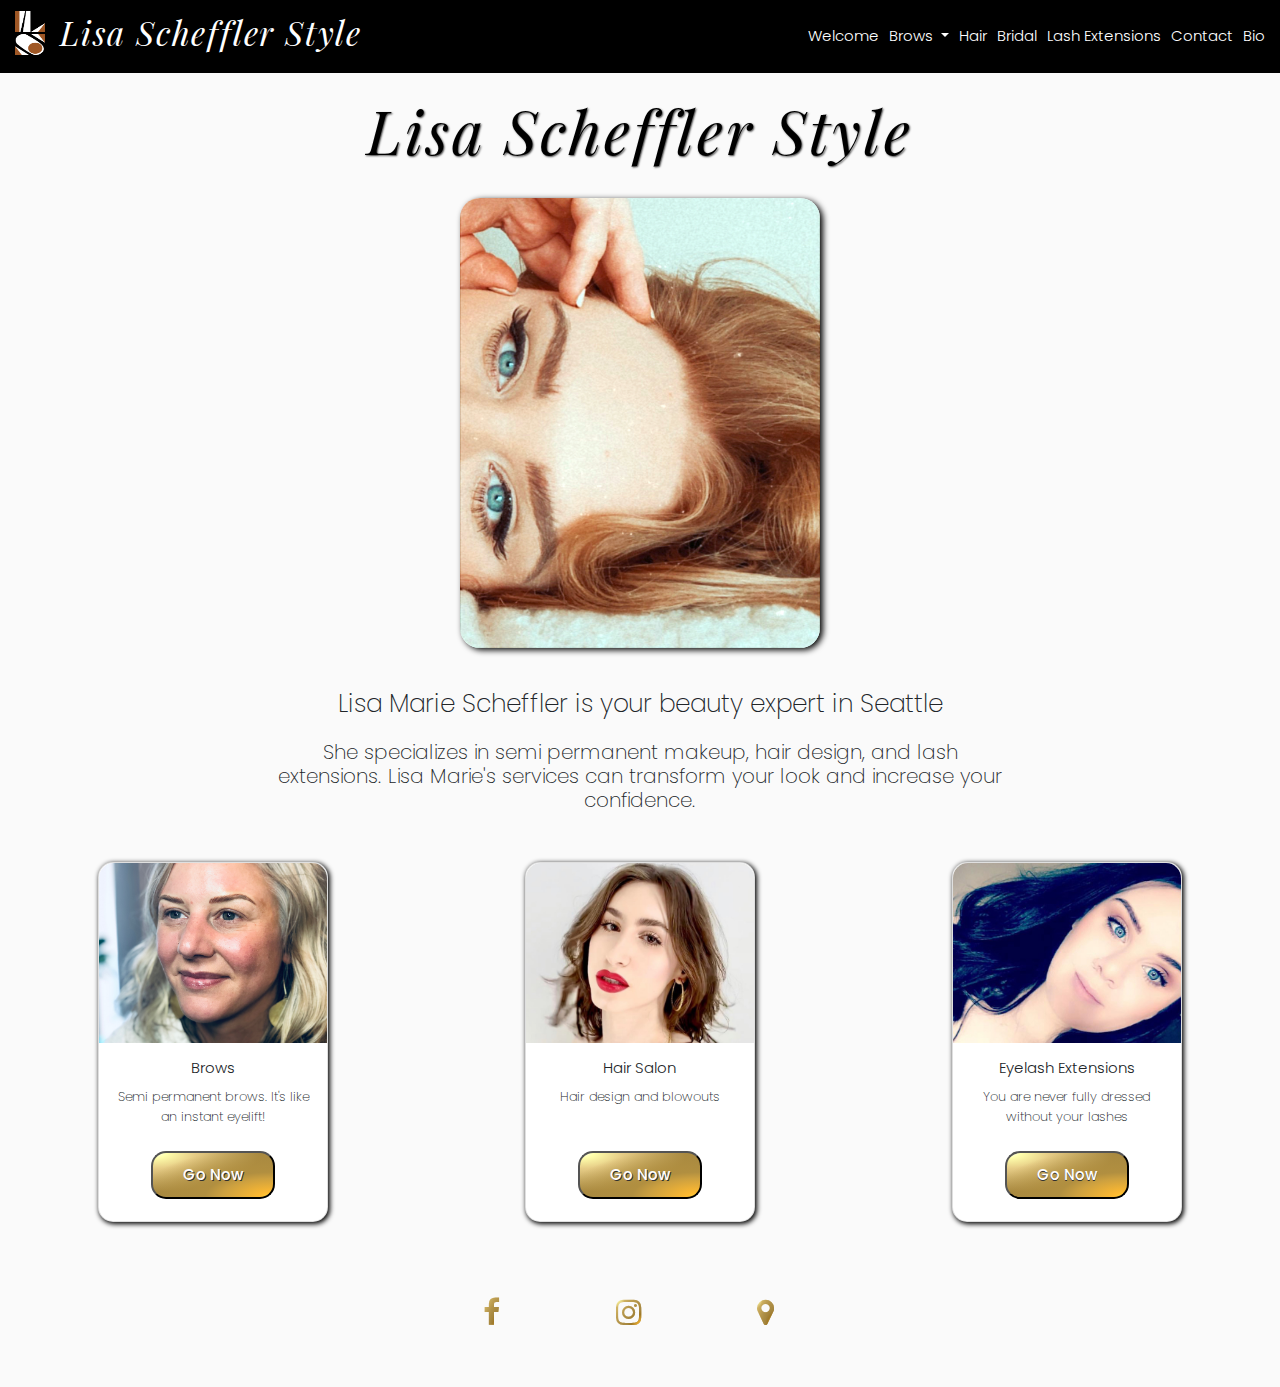
<file: index.html>
<!DOCTYPE html>
<!--[if lt IE 7]>      <html class="no-js lt-ie9 lt-ie8 lt-ie7"> <![endif]-->
<!--[if IE 7]>         <html class="no-js lt-ie9 lt-ie8"> <![endif]-->
<!--[if IE 8]>         <html class="no-js lt-ie9"> <![endif]-->
<!--[if gt IE 8]>      <html class="no-js"> <!--<![endif]-->
<html>
    <head>
        <meta charset="utf-8">
        <meta http-equiv="X-UA-Compatible" content="IE=edge">
        <title>Lisa Scheffler Microblade Hair & Lashes</title>
        <meta name="description" content="">
        <meta name="viewport" content="width=device-width, initial-scale=1">
        <link rel="stylesheet" href="https://stackpath.bootstrapcdn.com/bootstrap/4.3.1/css/bootstrap.min.css" integrity="sha384-ggOyR0iXCbMQv3Xipma34MD+dH/1fQ784/j6cY/iJTQUOhcWr7x9JvoRxT2MZw1T" crossorigin="anonymous">
        <link rel="stylesheet" href="https://cdnjs.cloudflare.com/ajax/libs/font-awesome/4.7.0/css/font-awesome.min.css">
        <link rel="stylesheet" href="./style/style.css">
        <link rel="apple-touch-icon" sizes="57x57" href="./images/fav-icon/apple-icon-57x57.png">
        <link rel="apple-touch-icon" sizes="60x60" href="./images/fav-icon/apple-icon-60x60.png">
        <link rel="apple-touch-icon" sizes="72x72" href="./images/fav-icon/apple-icon-72x72.png">
        <link rel="apple-touch-icon" sizes="76x76" href="./images/fav-icon/apple-icon-76x76.png">
        <link rel="apple-touch-icon" sizes="114x114" href="./images/fav-icon/apple-icon-114x114.png">
        <link rel="apple-touch-icon" sizes="120x120" href="./images/fav-icon/apple-icon-120x120.png">
        <link rel="apple-touch-icon" sizes="144x144" href="./images/fav-icon/apple-icon-144x144.png">
        <link rel="apple-touch-icon" sizes="152x152" href="./images/fav-icon/apple-icon-152x152.png">
        <link rel="apple-touch-icon" sizes="180x180" href="./images/fav-icon/apple-icon-180x180.png">
        <link rel="icon" type="image/png" sizes="192x192"  href="./images/fav-icon/android-icon-192x192.png">
        <link rel="icon" type="image/png" sizes="32x32" href="./images/fav-icon/favicon-32x32.png">
        <link rel="icon" type="image/png" sizes="96x96" href="./images/fav-icon/favicon-96x96.png">
        <link rel="icon" type="image/png" sizes="16x16" href="./images/fav-icon/favicon-16x16.png">
        <link rel="manifest" href="./images/fav-icon/manifest.json">
        <meta name="msapplication-TileColor" content="#ffffff">
        <meta name="msapplication-TileImage" content="./images/fav-icon/ms-icon-144x144.png">
        <meta name="theme-color" content="#ffffff">
    </head>
    <body>

        <nav class="navbar navbar-expand-lg navbar-dark mb-5">
          <a class="navbar-brand ml-4" id="brandtext" href="./index.html"><img src="./images/LS-logo.png" class="navLogo"><b class="ml-3">Lisa Scheffler Style</b></a>
          <button class="navbar-toggler mt-1 mb-2" type="button" data-toggle="collapse" data-target="#navbarNav" aria-controls="navbarNav" aria-expanded="false" aria-label="Toggle navigation">
            <span class="navbar-toggler-icon"></span>
          </button>
          <div class="collapse navbar-collapse justify-content-end" id="navbarNav">
            <ul class="navbar-nav" id="fade">
              <li class="nav-item">
                <a class="nav-link" href="./index.html">Welcome </a>
              </li>
              <li class="nav-item dropdown">
                <a class="nav-link dropdown-toggle" href="./microblade.html" id="navbarDropdown" role="button" data-toggle="dropdown" aria-haspopup="true" aria-expanded="false">
                  Brows
                </a>
                <div class="dropdown-menu navbar-dark" aria-labelledby="navbarDropdown">
                  <a class="dropdown-item" id="firstDropdown" href="./microblade.html">Services<span class="sr-only">(current)</span></a>
                  <a class="dropdown-item" href="./aftercare.html">Aftercare</a>
                  <a class="dropdown-item" href="./moreInfo.html">More Info</a>
                </div>
              </li>
              <li class="nav-item">
                <a class="nav-link" href=""></a>
              </li>
              <li class="nav-item">
                <a class="nav-link" href="./hair.html">Hair</a>
              </li>
              <li class="nav-item">
                <a class="nav-link" href="./bridal.html">Bridal</a>
              </li>
              <li class="nav-item">
                  <a class="nav-link" href="./lashes.html">Lash Extensions</a>
              </li>
              <li class="nav-item">
                  <a class="nav-link" href="./contact.html">Contact</a>
              </li>
              <li class="nav-item">
                  <a class="nav-link" href="./bio.html">Bio</a>
              </li>
            </ul>
          </div>
      </nav>
        <div class="row">
          <div class="col-9 mx-auto">
            <div class="brandTitle">
              Lisa Scheffler Style
            </div>
          </div>
        </div>
        <div class="row">
          <div class="col d-flex justify-content-center mx-auto">
            <a href="./hair.html"><img src="./images/main_pic_welcome_page.jpg" class="img-fluid d-block" alt="hair brows lashes style stylist" id="mainPage"></a>
          </div>
        </div>
        <div class="row mt-5">
          <div class="col-9 mx-auto text-center micro">
            <h1>Lisa Marie Scheffler is your beauty expert in Seattle</h1>
          </div>
        </div>
        <div class="row mt-3">
            <div class="col-7 mx-auto text-center">
              <h2>She specializes in semi permanent makeup, hair design, and lash extensions.
              Lisa Marie's services can transform your look and increase your confidence.</h3>
            </div>
        </div>
        <div class="row mt-5">

          <div class="col-12 ml-5 mx-auto d-flex flex-lg-row flex-wrap justify-content-around">
            <div class="card microCard">
                <img class="card-img-top img-responsive" src="./images/brows/welcome_page_brows_placecard.jpeg" alt="microblade microblading brows shading">
                <div class="card-body">
                  <h4 class="card-title text-center"><b>Brows</b></h4>
                    <h4 class="text-center"></h4>
                  <p class="card-text text-center">Semi permanent brows. It's like an instant eyelift!</p>
                </div>
                <div class="card-body text-center">
                    <a href="./microblade.html"><button class="lilButton navbtn" type="button">Go Now</button></a>
                </div>
            </div>
        
            <div class="card microCard">
                <img class="card-img-top img-responsive" src="./images/hair/hair_salon_button.jpeg" alt="Haircut hair style design blowout">
                <div class="card-body">
                  <h4 class="card-title text-center"><b>Hair Salon</b></h4>
                  <h4 class="text-center"></h4>
                  <p class="card-text text-center">Hair design and blowouts<br/><br/></p>
                </div>
                <div class="card-body text-center">
                    <a href="./hair.html"><button class="lilButton target inner bg navbtn" type="button">Go Now</button></a>
                </div>
            </div>
         
            <div class="card microCard">
                <img class="card-img-top img-responsive" src="./images/lashes/lashes_flash_3.JPG" alt="Eyelash extensions lashes for days">
                <div class="card-body">
                  <h4 class="card-title text-center"><b>Eyelash Extensions</b></h4>
                    <h4 class="text-center"></h4>
                  <p class="card-text text-center">You are never fully dressed without your lashes</p>
                </div>
                <div class="card-body text-center">
                    <a href="./lashes.html"><button class="lilButton navbtn" type="button">Go Now</button></a>
                </div>
            </div>
          </div>
        </div>


               <!--***** Social Media Footer *****-->

    <footer class="footer">
        <div class="row d-flex flex-row mt-5 mb-5">
            <div class="col-2 mx-auto">
             <!--   <img src="./images/LS-logo.png" class="navLogo ml-3  mt-5"> -->
            </div>
            <div class="col-1">
            </div>
            <div class="col-4 mx-auto">
                <div class="d-flex flex-row justify-content-around social">
                    <a href="https://www.facebook.com/lisaschefflerstyle/" target="_blank"><i class="fa fa-facebook fa-3x"></i></a>
                
                    <a href="https://www.instagram.com/lisaschefflerstyle/" target="_blank"><i class="fa fa-instagram fa-3x"></i></a>
                
                    <a href="https://www.google.com/maps/dir//lisa%20scheffler%20style" target="_blank"><i class="fa fa-map-marker fa-3x"></i></a>
                    
                </div>
            </div>
            <div class="col-1 mx-auto">
            </div>
            <div class="col-2 mx-auto">
            </div>
        </div>    
    </footer>

            <!-- jQuery first, then Popper.js, then Bootstrap JS -->
            <script src="https://code.jquery.com/jquery-3.3.1.slim.min.js" integrity="sha384-q8i/X+965DzO0rT7abK41JStQIAqVgRVzpbzo5smXKp4YfRvH+8abtTE1Pi6jizo" crossorigin="anonymous"></script>
            <script src="https://cdnjs.cloudflare.com/ajax/libs/popper.js/1.14.7/umd/popper.min.js" integrity="sha384-UO2eT0CpHqdSJQ6hJty5KVphtPhzWj9WO1clHTMGa3JDZwrnQq4sF86dIHNDz0W1" crossorigin="anonymous"></script>
            <script src="https://stackpath.bootstrapcdn.com/bootstrap/4.3.1/js/bootstrap.min.js" integrity="sha384-JjSmVgyd0p3pXB1rRibZUAYoIIy6OrQ6VrjIEaFf/nJGzIxFDsf4x0xIM+B07jRM" crossorigin="anonymous"></script>
            <script src="" async defer></script>
 
    </body>
</html>

<!--https://scontent-sea1-1.cdninstagram.com/v/t51.2885-15/e35/s1080x1080/115909212_601024967448305_4280785293564160318_n.jpg?_nc_ht=scontent-sea1-1.cdninstagram.com&_nc_cat=105&_nc_ohc=Ny3zYYtPtZMAX8kRLiF&tp=1&oh=bdad564523331316e5b867c27f8da149&oe=6035AED6-->
</file>
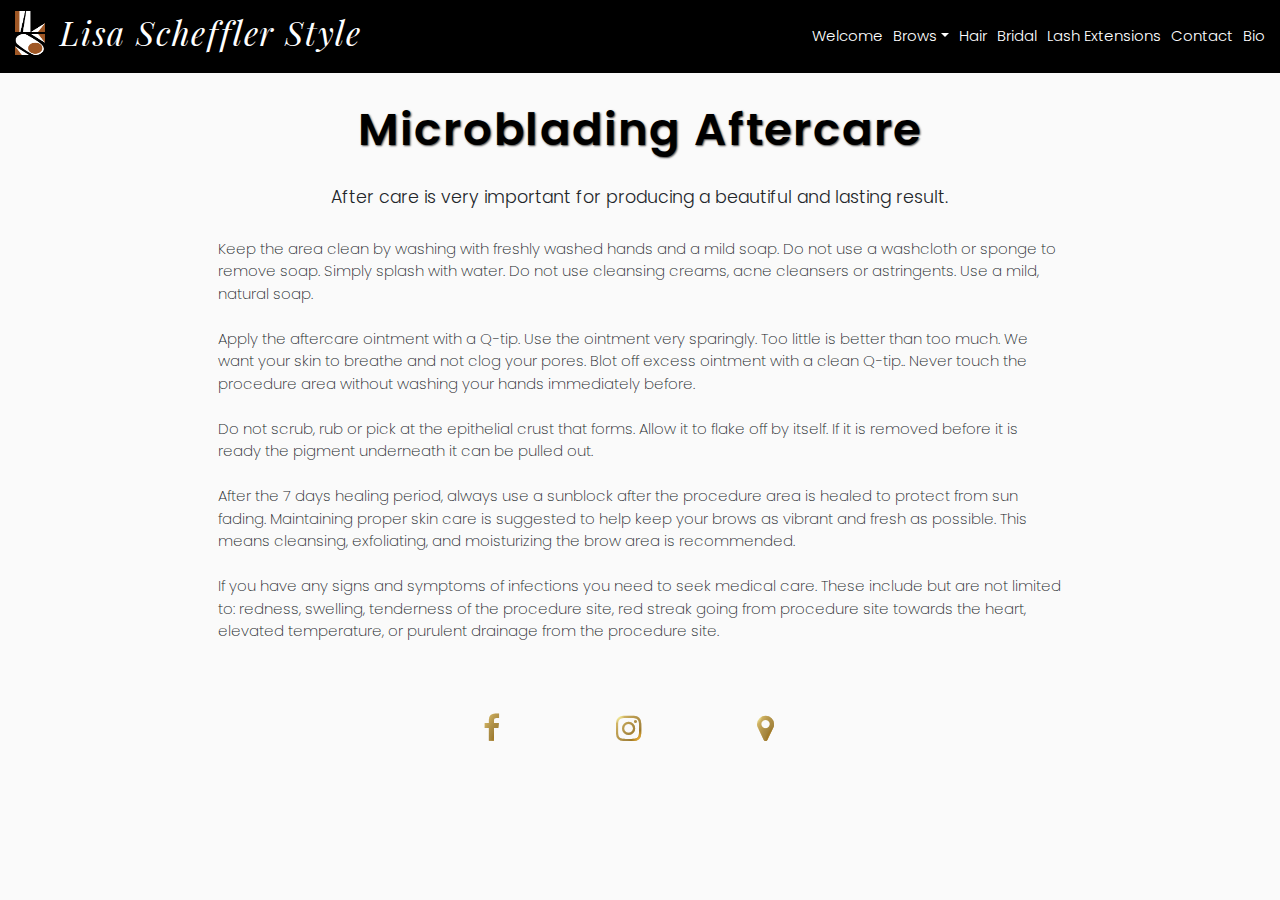
<file: aftercare.html>
<!DOCTYPE html>
<!--[if lt IE 7]>      <html class="no-js lt-ie9 lt-ie8 lt-ie7"> <![endif]-->
<!--[if IE 7]>         <html class="no-js lt-ie9 lt-ie8"> <![endif]-->
<!--[if IE 8]>         <html class="no-js lt-ie9"> <![endif]-->
<!--[if gt IE 8]>      <html class="no-js"> <!--<![endif]-->
<html>
    <head>
        <meta charset="utf-8">
        <meta http-equiv="X-UA-Compatible" content="IE=edge">
        <title>Microblading Aftercare</title>
        <meta name="description" content="">
        <meta name="viewport" content="width=device-width, initial-scale=1">
        <link rel="stylesheet" href="https://cdnjs.cloudflare.com/ajax/libs/font-awesome/4.7.0/css/font-awesome.min.css">
        <link rel="stylesheet" href="https://stackpath.bootstrapcdn.com/bootstrap/4.3.1/css/bootstrap.min.css" integrity="sha384-ggOyR0iXCbMQv3Xipma34MD+dH/1fQ784/j6cY/iJTQUOhcWr7x9JvoRxT2MZw1T" crossorigin="anonymous">
        <link rel="stylesheet" href="./style/style.css">
        <link rel="apple-touch-icon" sizes="57x57" href="./images/fav-icon/apple-icon-57x57.png">
        <link rel="apple-touch-icon" sizes="60x60" href="./images/fav-icon/apple-icon-60x60.png">
        <link rel="apple-touch-icon" sizes="72x72" href="./images/fav-icon/apple-icon-72x72.png">
        <link rel="apple-touch-icon" sizes="76x76" href="./images/fav-icon/apple-icon-76x76.png">
        <link rel="apple-touch-icon" sizes="114x114" href="./images/fav-icon/apple-icon-114x114.png">
        <link rel="apple-touch-icon" sizes="120x120" href="./images/fav-icon/apple-icon-120x120.png">
        <link rel="apple-touch-icon" sizes="144x144" href="./images/fav-icon/apple-icon-144x144.png">
        <link rel="apple-touch-icon" sizes="152x152" href="./images/fav-icon/apple-icon-152x152.png">
        <link rel="apple-touch-icon" sizes="180x180" href="./images/fav-icon/apple-icon-180x180.png">
        <link rel="icon" type="image/png" sizes="192x192"  href="./images/fav-icon/android-icon-192x192.png">
        <link rel="icon" type="image/png" sizes="32x32" href="./images/fav-icon/favicon-32x32.png">
        <link rel="icon" type="image/png" sizes="96x96" href="./images/fav-icon/favicon-96x96.png">
        <link rel="icon" type="image/png" sizes="16x16" href="./images/fav-icon/favicon-16x16.png">
        <link rel="manifest" href="./images/fav-icon/manifest.json">
        <meta name="msapplication-TileColor" content="#ffffff">
        <meta name="msapplication-TileImage" content="./images/fav-icon/ms-icon-144x144.png">
        <meta name="theme-color" content="#ffffff">
    </head>
    <body>
        <!--[if lt IE 7]>
            <p class="browsehappy">You are using an <strong>outdated</strong> browser. Please <a href="#">upgrade your browser</a> to improve your experience.</p>
        <![endif]-->
        <nav class="navbar navbar-expand-lg navbar-dark " >
          <a class="navbar-brand ml-4" id="brandtext" href="./index.html"><img src="./images/LS-logo.png" class="navLogo"><b class="ml-3">Lisa Scheffler Style</b></a>
          <button class="navbar-toggler mt-1 mb-2" type="button" data-toggle="collapse" data-target="#navbarNav" aria-controls="navbarNav" aria-expanded="false" aria-label="Toggle navigation">
            <span class="navbar-toggler-icon"></span>
          </button>
          <div class="collapse navbar-collapse justify-content-end" id="navbarNav">
            <ul class="navbar-nav" id="fade">
              <li class="nav-item">
                <a class="nav-link" href="./index.html">Welcome</a>
              </li>
              <li class="nav-item dropdown">
                <a class="nav-link dropdown-toggle" href="./microblade.html" id="navbarDropdown" role="button" data-toggle="dropdown" aria-haspopup="true" aria-expanded="false">Brows</a>
                <div class="dropdown-menu navbar-dark " aria-labelledby="navbarDropdown">
                  <a class="dropdown-item" id="firstDropdown" href="./microblade.html">Services</a>
                  <a class="dropdown-item" href="./aftercare.html">Aftercare <span class="sr-only">(current)</span></a>
                  <a class="dropdown-item" href="./moreInfo.html">More Info</a>
                </div>
              </li>
              <li class="nav-item">
                <a class="nav-link" href=""></a>
              </li>
              <li class="nav-item">
                <a class="nav-link" href="./hair.html">Hair</a>
              </li>
              <li class="nav-item">
                <a class="nav-link" href="./bridal.html">Bridal</a>
              </li>
              <li class="nav-item">
                  <a class="nav-link" href="./lashes.html">Lash Extensions</a>
              </li>
              <li class="nav-item">
                  <a class="nav-link" href="./contact.html">Contact</a>
              </li>
              <li class="nav-item">
                  <a class="nav-link" href="./bio.html">Bio</a>
              </li>
            </ul>
          </div>
      </nav>

      <div class="row">
        <div class="col-8 mx-auto">
          <div class="pageTitle">
            <h1>Microblading Aftercare</h1>
          </div>
        </div>
      </div>
        <div class="row">
            <div class="col-8 mx-auto">
                <h3 class="text-center mt-3 mb-5"> <b>After care is very important for producing a beautiful and lasting result.</b></h3>

                <p>Keep the area clean by washing with freshly washed hands and a mild soap. Do not use a washcloth or sponge to remove soap. Simply splash with water. Do not use cleansing creams, acne cleansers or astringents. Use a mild, natural soap.<br><br>

                Apply the aftercare ointment with a Q-tip. Use the ointment very sparingly. Too little is better than too much. We want your skin to breathe and not clog your pores. Blot off excess ointment with a clean Q-tip.. Never touch the procedure area without washing your hands immediately before.<br><br>

                Do not scrub, rub or pick at the epithelial crust that forms. Allow it to flake off by itself. If it is removed before it is ready the pigment underneath it can be pulled out.<br><br>

                After the 7 days healing period, always use a sunblock after the procedure area is healed to protect from sun fading. Maintaining proper skin care is suggested to help keep your brows as vibrant and fresh as possible. This means cleansing, exfoliating, and moisturizing the brow area is recommended.<br><br>

                If you have any signs and symptoms of infections you need to seek medical care. These include but are not limited to: redness, swelling, tenderness of the procedure site, red streak going from procedure site towards the heart, elevated temperature, or purulent drainage from the procedure site.</p>
            </div>
        </div>

               <!--***** Social Media Footer *****-->


<footer class="footer">
            <div class="row d-flex flex-row mt-5 mb-5">
                <div class="col-2 mx-auto">
                     <!--   <img src="./images/LS-logo.png" class="navLogo ml-3  mt-5"> -->
                </div>
                <div class="col-1">
                </div>
                <div class="col-4 mx-auto">
                    <div class="d-flex flex-row justify-content-around social">
                        <a href="https://www.facebook.com/lisaschefflerstyle/" target="_blank"><i class="fa fa-facebook fa-3x"></i></a>
                    
                        <a href="https://www.instagram.com/lisaschefflerstyle/" target="_blank"><i class="fa fa-instagram fa-3x"></i></a>
                    
                        <a href="https://www.google.com/maps/dir//lisa%20scheffler%20style" target="_blank"><i class="fa fa-map-marker fa-3x"></i></a>
                        
                    </div>
                </div>
                <div class="col-1 mx-auto">
                </div>
                <div class="col-2 mx-auto">
                </div>
            </div>    
        </footer>
        


            <!-- jQuery first, then Popper.js, then Bootstrap JS -->
            <script src="https://code.jquery.com/jquery-3.3.1.slim.min.js" integrity="sha384-q8i/X+965DzO0rT7abK41JStQIAqVgRVzpbzo5smXKp4YfRvH+8abtTE1Pi6jizo" crossorigin="anonymous"></script>
            <script src="https://cdnjs.cloudflare.com/ajax/libs/popper.js/1.14.7/umd/popper.min.js" integrity="sha384-UO2eT0CpHqdSJQ6hJty5KVphtPhzWj9WO1clHTMGa3JDZwrnQq4sF86dIHNDz0W1" crossorigin="anonymous"></script>
            <script src="https://stackpath.bootstrapcdn.com/bootstrap/4.3.1/js/bootstrap.min.js" integrity="sha384-JjSmVgyd0p3pXB1rRibZUAYoIIy6OrQ6VrjIEaFf/nJGzIxFDsf4x0xIM+B07jRM" crossorigin="anonymous"></script>
            <script src="" async defer></script>

    </body>
</html>
</file>
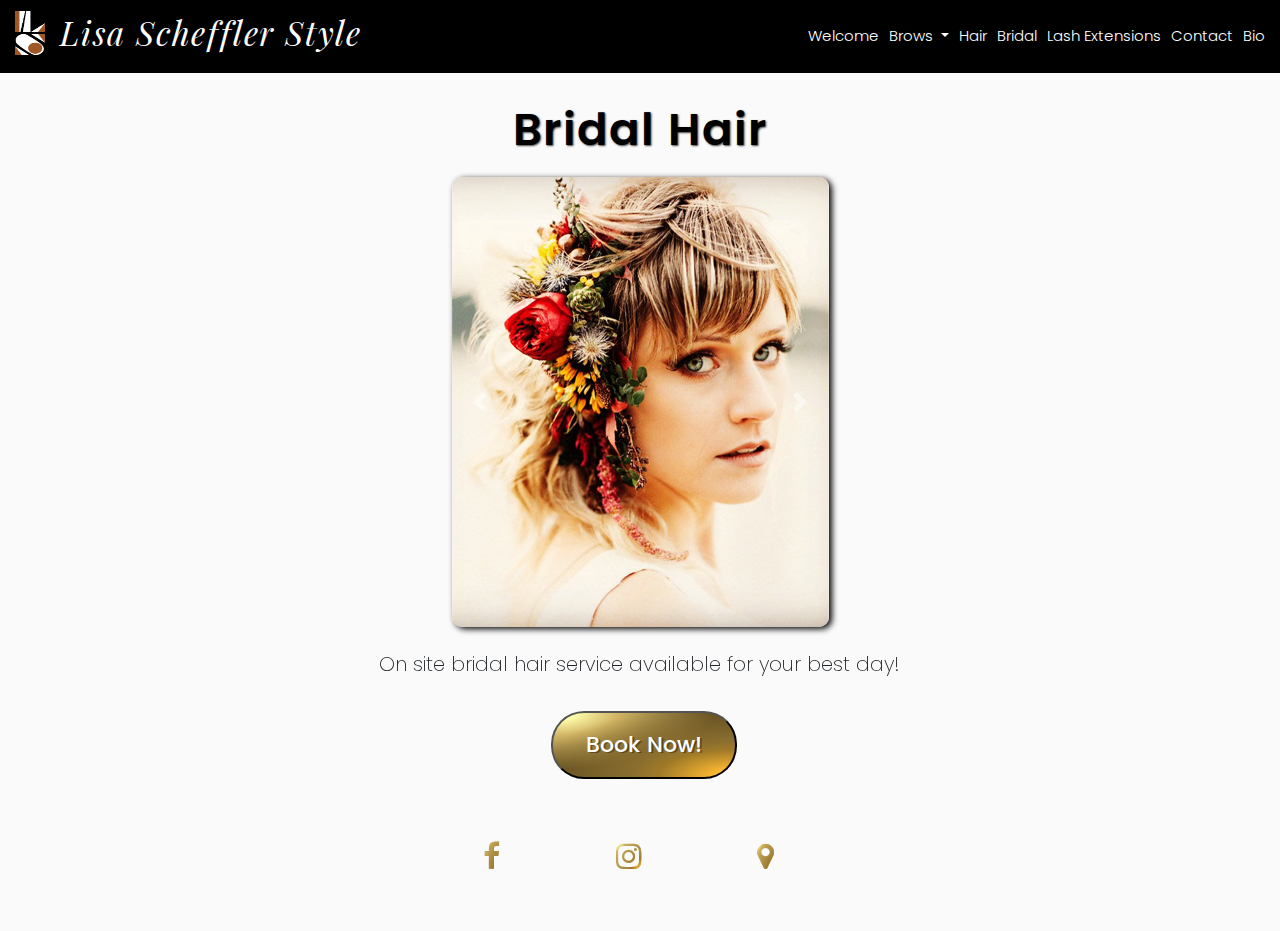
<file: bridal.html>
<!DOCTYPE html>
<!--[if lt IE 7]>      <html class="no-js lt-ie9 lt-ie8 lt-ie7"> <![endif]-->
<!--[if IE 7]>         <html class="no-js lt-ie9 lt-ie8"> <![endif]-->
<!--[if IE 8]>         <html class="no-js lt-ie9"> <![endif]-->
<!--[if gt IE 8]>      <html class="no-js"> <!--<![endif]-->
<html>
    <head>
        <meta charset="utf-8">
        <meta http-equiv="X-UA-Compatible" content="IE=edge">
        <title>Wedding Services</title>
        <meta name="description" content="">
        <meta name="viewport" content="width=device-width, initial-scale=1">
        <link rel="stylesheet" href="https://cdnjs.cloudflare.com/ajax/libs/font-awesome/4.7.0/css/font-awesome.min.css">
        <link rel="stylesheet" href="https://stackpath.bootstrapcdn.com/bootstrap/4.3.1/css/bootstrap.min.css" integrity="sha384-ggOyR0iXCbMQv3Xipma34MD+dH/1fQ784/j6cY/iJTQUOhcWr7x9JvoRxT2MZw1T" crossorigin="anonymous">
        <link rel="stylesheet" href="./style/style.css">
        <link rel="apple-touch-icon" sizes="57x57" href="./images/fav-icon/apple-icon-57x57.png">
        <link rel="apple-touch-icon" sizes="60x60" href="./images/fav-icon/apple-icon-60x60.png">
        <link rel="apple-touch-icon" sizes="72x72" href="./images/fav-icon/apple-icon-72x72.png">
        <link rel="apple-touch-icon" sizes="76x76" href="./images/fav-icon/apple-icon-76x76.png">
        <link rel="apple-touch-icon" sizes="114x114" href="./images/fav-icon/apple-icon-114x114.png">
        <link rel="apple-touch-icon" sizes="120x120" href="./images/fav-icon/apple-icon-120x120.png">
        <link rel="apple-touch-icon" sizes="144x144" href="./images/fav-icon/apple-icon-144x144.png">
        <link rel="apple-touch-icon" sizes="152x152" href="./images/fav-icon/apple-icon-152x152.png">
        <link rel="apple-touch-icon" sizes="180x180" href="./images/fav-icon/apple-icon-180x180.png">
        <link rel="icon" type="image/png" sizes="192x192"  href="./images/fav-icon/android-icon-192x192.png">
        <link rel="icon" type="image/png" sizes="32x32" href="./images/fav-icon/favicon-32x32.png">
        <link rel="icon" type="image/png" sizes="96x96" href="./images/fav-icon/favicon-96x96.png">
        <link rel="icon" type="image/png" sizes="16x16" href="./images/fav-icon/favicon-16x16.png">
        <link rel="manifest" href="./images/fav-icon/manifest.json">
        <meta name="msapplication-TileColor" content="#ffffff">
        <meta name="msapplication-TileImage" content="./images/fav-icon/ms-icon-144x144.png">
        <meta name="theme-color" content="#ffffff">
    </head>
    <body>
        <!--[if lt IE 7]>
            <p class="browsehappy">You are using an <strong>outdated</strong> browser. Please <a href="#">upgrade your browser</a> to improve your experience.</p>
        <![endif]-->
        <nav class="navbar navbar-expand-lg navbar-dark" >
            <a class="navbar-brand ml-4" id="brandtext" href="./index.html"><img src="./images/LS-logo.png" class="navLogo"><b class="ml-3">Lisa Scheffler Style</b></a>
            <button class="navbar-toggler mt-1 mb-2" type="button" data-toggle="collapse" data-target="#navbarNav" aria-controls="navbarNav" aria-expanded="false" aria-label="Toggle navigation">
              <span class="navbar-toggler-icon"></span>
            </button>
            <div class="collapse navbar-collapse justify-content-end" id="navbarNav">
              <ul class="navbar-nav" id="fade">
                <li class="nav-item active">
                  <a class="nav-link" href="./index.html">Welcome <span class="sr-only">(current)</span></a>
                </li>
                <li class="nav-item dropdown">
                  <a class="nav-link dropdown-toggle" href="./microblade.html" id="navbarDropdown" role="button" data-toggle="dropdown" aria-haspopup="true" aria-expanded="false">
                    Brows
                  </a>
                  <div class="dropdown-menu navbar-dark" aria-labelledby="navbarDropdown">
                    <a class="dropdown-item" id="firstDropdown" href="./microblade.html">Services</a>
                    <a class="dropdown-item" href="./aftercare.html">Aftercare</a>
                    <a class="dropdown-item" href="./moreInfo.html">More Info</a>
                  </div>
                </li>
                <li class="nav-item">
                  <a class="nav-link" href=""></a>
                </li>
                <li class="nav-item">
                  <a class="nav-link" href="./hair.html">Hair</a>
                </li>
                <li class="nav-item">
                  <a class="nav-link" href="./bridal.html">Bridal</a>
                </li>
                <li class="nav-item">
                    <a class="nav-link" href="./lashes.html">Lash Extensions</a>
                </li>
                <li class="nav-item">
                    <a class="nav-link" href="./contact.html">Contact</a>
                </li>
                <li class="nav-item">
                    <a class="nav-link" href="./bio.html">Bio</a>
                </li>
              </ul>
            </div>
        </nav>

        <div class="row">
            <div class="col-8 mx-auto">
                <div class="pageTitle">
                  <h1>Bridal Hair</h1>
                </div>
            </div>
        </div>

        <div class="row mx-auto" id="bridal">
            <div class="col d-flex justify-content-center mx-auto">
                <div class="carousel slide" id="bridalCarousel" data-ride="carousel">
                    <div class="carousel-inner"  id="mainImg">
                      <div class="carousel-item active" id="bridalCarousel">
                        <img class="d-block w-100" src="./images/bridal/bridal_1.jpg" alt="bridal hair wedding">
                      </div>
                      <div class="carousel-item" id="bridalCarousel">
                        <img class="d-block w-100" src="./images/bridal/bridal_2.jpg" alt="bridal hair wedding bride">
                      </div>
                      <div class="carousel-item" id="bridalCarousel">
                        <img class="d-block w-100" src="./images/bridal/bridal_3.jpg" alt="bride hair">
                      </div>
                      <div class="carousel-item" id="bridalCarousel">
                        <img class="d-block w-100" src="./images/bridal/bridal_4.jpg" alt="bridal hair wedding bride">
                      </div>
                      <div class="carousel-item" id="bridalCarousel">
                        <img class="d-block w-100" src="./images/bridal/bridal_5.jpg" alt="bride hair">
                      </div>
                      <div class="carousel-item" id="bridalCarousel">
                        <img class="d-block w-100" src="./images/bridal/bridal_6.jpg" alt="bride hair">
                      </div>
                      <div class="carousel-item" id="bridalCarousel">
                        <img class="d-block w-100" src="./images/bridal/bridal_7.jpg" alt="bride hair">
                      </div>
                      <div class="carousel-item" id="bridalCarousel">
                        <img class="d-block w-100" src="./images/bridal/bridal_8.jpg" alt="bride hair">
                      </div>
                      <div class="carousel-item" id="bridalCarousel">
                        <img class="d-block w-100" src="./images/bridal/bridal_9.jpg" alt="bride hair">
                      </div>
                      <div class="carousel-item" id="bridalCarousel">
                        <img class="d-block w-100" src="./images/bridal/bridal_10.jpg" alt="bride hair">
                      </div>
                        
                    </div>
                    <a class="carousel-control-prev" href="#bridalCarousel" role="button" data-slide="prev">
                      <span class="carousel-control-prev-icon" aria-hidden="true"></span>
                      <span class="sr-only">Previous</span>
                    </a>
                    <a class="carousel-control-next" href="#bridalCarousel" role="button" data-slide="next">
                      <span class="carousel-control-next-icon" aria-hidden="true"></span>
                      <span class="sr-only">Next</span>
                    </a>
                </div>
            </div>
        </div>



        <div class="row">
            <div class="col-8 mx-auto mt-3 text-center">
                <h2 class="mt-4">On site bridal hair service available for your best day!</h2>
            </div>
        </div>
        <div class="row d-flex justify-content-center text-center">
            <div class="col-6 mx-auto mt-5">
                <a href="./contact.html"><button class="bigButton ml-3" type="button">Book Now!</button></a>
            </div>
        </div>


                   <!--***** Social Media Footer *****-->


        <footer class="footer">
            <div class="row d-flex flex-row mt-5 mb-5">
                <div class="col-2 mx-auto">
                     <!--   <img src="./images/LS-logo.png" class="navLogo ml-3  mt-5"> -->
                </div>
                <div class="col-1">
                </div>
                <div class="col-4 mx-auto">
                    <div class="d-flex flex-row justify-content-around social">
                        <a href="https://www.facebook.com/lisaschefflerstyle/" target="_blank"><i class="fa fa-facebook fa-3x"></i></a>
                    
                        <a href="https://www.instagram.com/lisaschefflerstyle/" target="_blank"><i class="fa fa-instagram fa-3x"></i></a>
                    
                        <a href="https://www.google.com/maps/dir//lisa%20scheffler%20style" target="_blank"><i class="fa fa-map-marker fa-3x"></i></a>
                        
                    </div>
                </div>
                <div class="col-1 mx-auto">
                </div>
                <div class="col-2 mx-auto">
                </div>
            </div>    
        </footer>

        


        <!-- jQuery first, then Popper.js, then Bootstrap JS, then App.js-->
            <script src="https://code.jquery.com/jquery-3.3.1.slim.min.js" integrity="sha384-q8i/X+965DzO0rT7abK41JStQIAqVgRVzpbzo5smXKp4YfRvH+8abtTE1Pi6jizo" crossorigin="anonymous"></script>
            <script src="https://cdnjs.cloudflare.com/ajax/libs/popper.js/1.14.7/umd/popper.min.js" integrity="sha384-UO2eT0CpHqdSJQ6hJty5KVphtPhzWj9WO1clHTMGa3JDZwrnQq4sF86dIHNDz0W1" crossorigin="anonymous"></script>
            <script src="https://stackpath.bootstrapcdn.com/bootstrap/4.3.1/js/bootstrap.min.js" integrity="sha384-JjSmVgyd0p3pXB1rRibZUAYoIIy6OrQ6VrjIEaFf/nJGzIxFDsf4x0xIM+B07jRM" crossorigin="anonymous"></script>
            <script src="./app.js" async defer></script>

    </body>
</html>
</file>
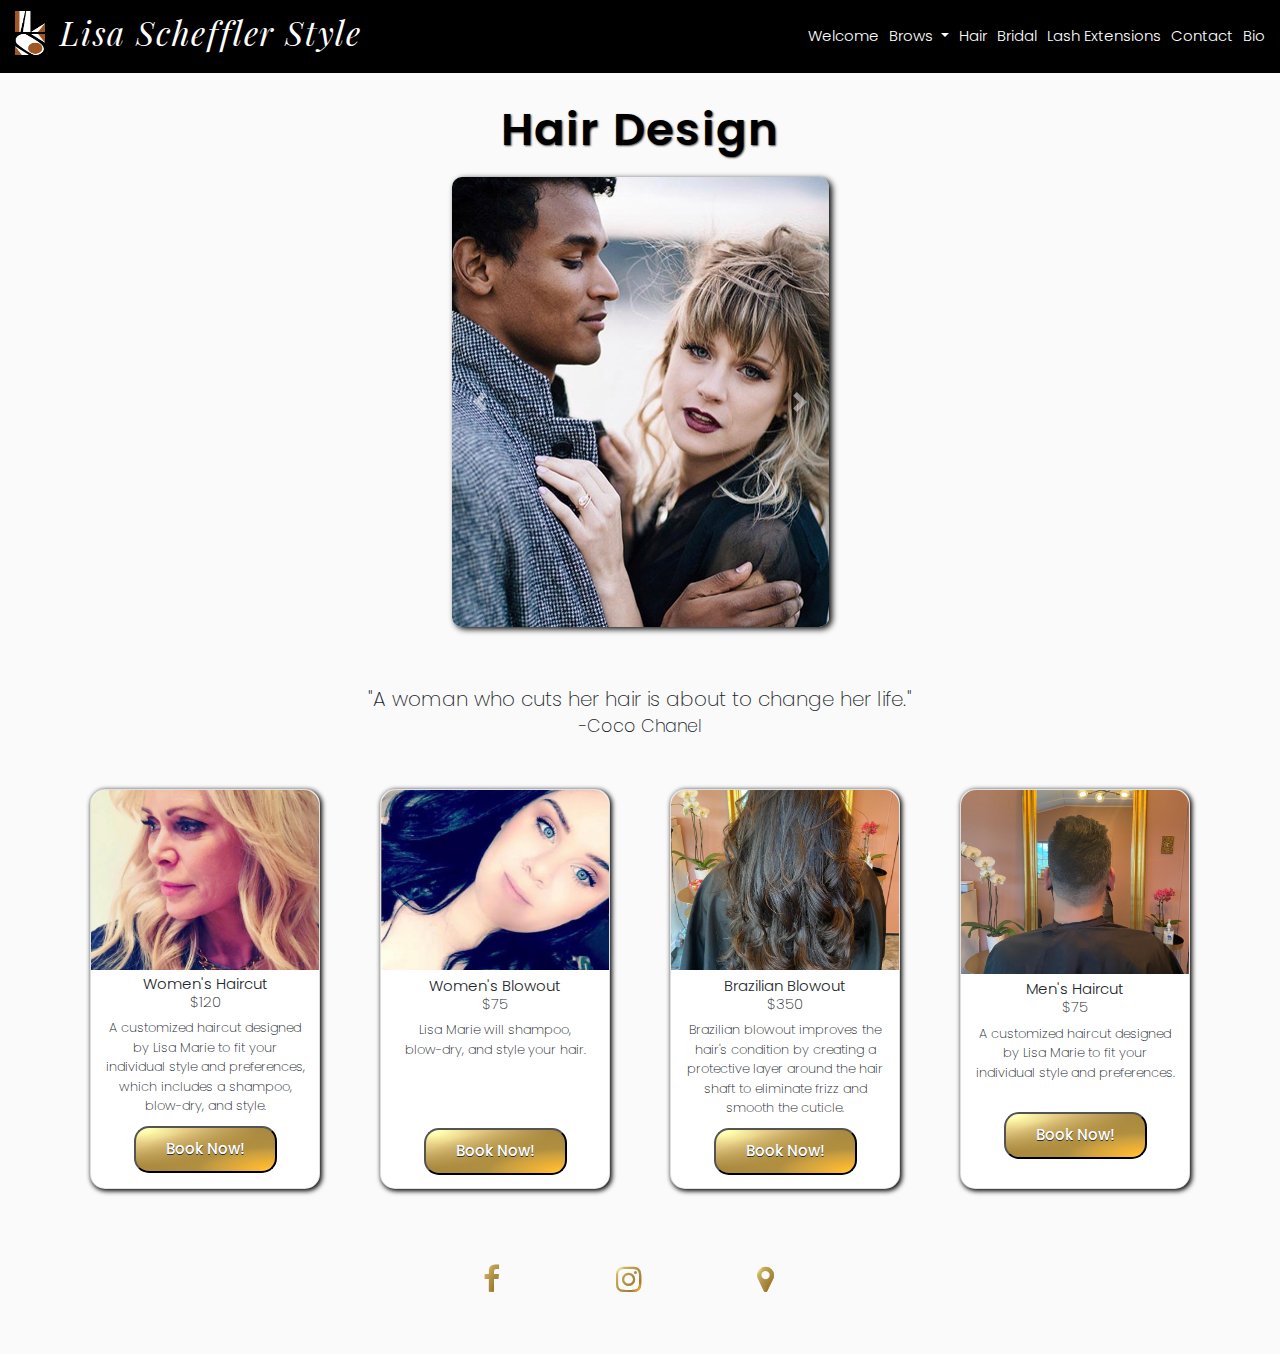
<file: hair.html>
<!DOCTYPE html>
<!--[if lt IE 7]>      <html class="no-js lt-ie9 lt-ie8 lt-ie7"> <![endif]-->
<!--[if IE 7]>         <html class="no-js lt-ie9 lt-ie8"> <![endif]-->
<!--[if IE 8]>         <html class="no-js lt-ie9"> <![endif]-->
<!--[if gt IE 8]>      <html class="no-js"> <!--<![endif]-->
<html>
    <head>
        <meta charset="utf-8">
        <meta http-equiv="X-UA-Compatible" content="IE=edge">
        <title>Hair Styling Color & Extensions</title>
        <meta name="description" content="">
        <meta name="viewport" content="width=device-width, initial-scale=1">
        <link rel="stylesheet" href="https://cdnjs.cloudflare.com/ajax/libs/font-awesome/4.7.0/css/font-awesome.min.css">
        <link rel="stylesheet" href="https://stackpath.bootstrapcdn.com/bootstrap/4.3.1/css/bootstrap.min.css" integrity="sha384-ggOyR0iXCbMQv3Xipma34MD+dH/1fQ784/j6cY/iJTQUOhcWr7x9JvoRxT2MZw1T" crossorigin="anonymous">
        <link rel="stylesheet" href="./style/style.css">
        <link rel="apple-touch-icon" sizes="57x57" href="./images/fav-icon/apple-icon-57x57.png">
        <link rel="apple-touch-icon" sizes="60x60" href="./images/fav-icon/apple-icon-60x60.png">
        <link rel="apple-touch-icon" sizes="72x72" href="./images/fav-icon/apple-icon-72x72.png">
        <link rel="apple-touch-icon" sizes="76x76" href="./images/fav-icon/apple-icon-76x76.png">
        <link rel="apple-touch-icon" sizes="114x114" href="./images/fav-icon/apple-icon-114x114.png">
        <link rel="apple-touch-icon" sizes="120x120" href="./images/fav-icon/apple-icon-120x120.png">
        <link rel="apple-touch-icon" sizes="144x144" href="./images/fav-icon/apple-icon-144x144.png">
        <link rel="apple-touch-icon" sizes="152x152" href="./images/fav-icon/apple-icon-152x152.png">
        <link rel="apple-touch-icon" sizes="180x180" href="./images/fav-icon/apple-icon-180x180.png">
        <link rel="icon" type="image /png" sizes="192x192"  href="./images/fav-icon/android-icon-192x192.png">
        <link rel="icon" type="image /png" sizes="32x32" href="./images/fav-icon/favicon-32x32.png">
        <link rel="icon" type="image /png" sizes="96x96" href="./images/fav-icon/favicon-96x96.png">
        <link rel="icon" type="image /png" sizes="16x16" href="./images/fav-icon/favicon-16x16.png">
        <link rel="manifest" href="./images/fav-icon/manifest.json">
        <meta name="msapplication-TileColor" content="#ffffff">
        <meta name="msapplication-TileImage" content="./images/fav-icon/ms-icon-144x144.png">
        <meta name="theme-color" content="#ffffff">
    </head>
    <body>
        <!--[if lt IE 7]>
            <p class="browsehappy">You are using an <strong>outdated</strong> browser. Please <a href="#">upgrade your browser</a> to improve your experience.</p>
        <![endif]-->
        <nav class="navbar navbar-expand-lg navbar-dark " >
            <a class="navbar-brand ml-4" id="brandtext" href="./index.html"><img src="./images/LS-logo.png" class="navLogo"><b class="ml-3">Lisa Scheffler Style</b></a>
            <button class="navbar-toggler mt-1 mb-2" type="button" data-toggle="collapse" data-target="#navbarNav" aria-controls="navbarNav" aria-expanded="false" aria-label="Toggle navigation">
              <span class="navbar-toggler-icon"></span>
            </button>
            <div class="collapse navbar-collapse justify-content-end" id="navbarNav">
              <ul class="navbar-nav" id="fade">
                <li class="nav-item active">
                  <a class="nav-link" href="./index.html">Welcome <span class="sr-only">(current)</span></a>
                </li>
                <li class="nav-item dropdown">
                  <a class="nav-link dropdown-toggle" href="./microblade.html" id="navbarDropdown" role="button" data-toggle="dropdown" aria-haspopup="true" aria-expanded="false">
                    Brows
                  </a>
                  <div class="dropdown-menu navbar-dark " aria-labelledby="navbarDropdown">
                    <a class="dropdown-item" id="firstDropdown" href="./microblade.html">Services</a>
                    <a class="dropdown-item" href="./aftercare.html">Aftercare</a>
                    <a class="dropdown-item" href="./moreInfo.html">More Info</a>
                  </div>
                </li>
                <li class="nav-item">
                  <a class="nav-link" href=""></a>
                </li>
                <li class="nav-item">
                  <a class="nav-link" href="./hair.html">Hair</a>
                </li>
                <li class="nav-item">
                  <a class="nav-link" href="./bridal.html">Bridal</a>
                </li>
                <li class="nav-item">
                    <a class="nav-link" href="./lashes.html">Lash Extensions</a>
                </li>
                <li class="nav-item">
                    <a class="nav-link" href="./contact.html">Contact</a>
                </li>
                <li class="nav-item">
                    <a class="nav-link" href="./bio.html">Bio</a>
                </li>
              </ul>
            </div>
        </nav>

        <!--****** Title*******-->
        <div class="row">
            <div class="col-8 mx-auto">
              <div class="pageTitle">
                <h1>Hair Design</h1>
              </div>
            </div>
          </div>
         <!--****** Main Image *******-->
         <div class="row mx-auto" id="bridal">
            <div class="col d-flex justify-content-center mx-auto">
                <div class="carousel slide" id="bridalCarousel" data-ride="carousel">
                    <div class="carousel-inner"  id="mainImg">
                      <div class="carousel-item active" id="bridalCarousel">
                        <img class="d-block w-100" src="./images/hair/hair_carousel_1.jpg" alt="salon style haircut image 1">
                      </div>
                      <div class="carousel-item" id="bridalCarousel">
                        <img class="d-block w-100" src="./images/hair/hair_carousel_2.jpg" alt="salon style haircut image 2">
                      </div>
                      <div class="carousel-item" id="bridalCarousel">
                        <img class="d-block w-100" src="./images/hair/hair_carousel_3.jpg" alt="salon style haircut image 3">
                      </div>
                      <div class="carousel-item" id="bridalCarousel">
                        <img class="d-block w-100" src="./images/hair/hair_carousel_4.jpg" alt="salon style haircut image 4">
                      </div>
                      <div class="carousel-item" id="bridalCarousel">
                        <img class="d-block w-100" src="./images/hair/hair_carousel_5.jpg" alt="salon style haircut image 5">
                      </div>
                      <div class="carousel-item" id="bridalCarousel">
                        <img class="d-block w-100" src="./images/hair/hair_carousel_6.jpg" alt="salon style haircut image 6">
                      </div>
                      <div class="carousel-item" id="bridalCarousel">
                        <img class="d-block w-100" src="./images/hair/hair_carousel_7.jpg" alt="salon style haircut image 7">
                      </div>
                      <div class="carousel-item" id="bridalCarousel">
                        <img class="d-block w-100" src="./images/hair/hair_carousel_8.jpg" alt="salon style haircut image 8">
                      </div>
                      <div class="carousel-item" id="bridalCarousel">
                        <img class="d-block w-100" src="./images/hair/hair_carousel_9.jpg" alt="salon style haircut image 9">
                      </div>
                      <div class="carousel-item" id="bridalCarousel">
                        <img class="d-block w-100" src="./images/hair/hair_carousel_10.jpg" alt="salon style haircut image 10">
                      </div>
                      <div class="carousel-item" id="bridalCarousel">
                        <img class="d-block w-100" src="./images/hair/hair_carousel_11.jpg" alt="salon style haircut image 11">
                      </div>
                        
                    </div>
                    <a class="carousel-control-prev" href="#bridalCarousel" role="button" data-slide="prev">
                      <span class="carousel-control-prev-icon" aria-hidden="true"></span>
                      <span class="sr-only">Previous</span>
                    </a>
                    <a class="carousel-control-next" href="#bridalCarousel" role="button" data-slide="next">
                      <span class="carousel-control-next-icon" aria-hidden="true"></span>
                      <span class="sr-only">Next</span>
                    </a>
                </div>
            </div>
        </div>
        <div class="row mt-5">
            <div class="col-6 mx-auto text-center mt-5">
                <h2 class="quote">"A woman who cuts her hair is about to change her life."</h2>
                <h3 class="quote"> -Coco Chanel</h3>
            </div>
        </div>


                        <!--****** Pricing Cards *******-->
        <div class="row">
          <div class="col-8 mx-auto text-center mt-5">
          </div>
        </div>

        <div class="row mt-1">

            <div class="col-12 ml-5 mx-auto d-flex flex-lg-row flex-wrap justify-content-center">
                <div class="card imageCard">
                    <img class="card-img-top" id="lisaImage" src="./images/hair/hair_main_lori.jpg" alt="women's haircut female hair cut woman">
                    <div class="card-body">
                        <h4 class="card-title text-center hairCardTxt"><b>Women's Haircut</b><br>$120</h4>
                        <p class="card-text text-center">A customized haircut designed by Lisa Marie to fit your individual style and preferences, which includes a shampoo, blow-dry, and style.</p>
                    </div>
                    <div class="card-body text-center">
                        <a href="./contact.html"><button class="lilButton ml-2 mr-2" id="hairBtnMdl" type="button">Book Now!</button></a>
                    </div>
                </div>

                <div class="card imageCard">
                    <img class="card-img-top" src="./images/hair/blowout1.jpg" alt="women's blowout blow-dry">
                    <div class="card-body">
                        <h4 class="card-title text-center hairCardTxt"><b>Women's Blowout</b><br>$75</h4>
                        <p class="card-text text-center">Lisa Marie will shampoo,<br/> blow-dry, and style your hair.<br/><br/><br/><br/></p>
                    </div>
                    <div class="card-body text-center">
                        <a href="./contact.html"><button class="lilButton ml-2 mr-2" id="hairBtnMdl" type="button">Book Now!</button></a>
                    </div>
                </div>

                <div class="card imageCard">
                  <img class="card-img-top" src="./images/hair/brazilian_blowout.jpeg" alt="women's blowout blow-dry">
                  <div class="card-body">
                    <h4 class="card-title text-center hairCardTxt"><b>Brazilian Blowout</b><br>$350</h4>
                    <p class="card-text text-center">Brazilian blowout improves the hair's condition by creating a protective layer around the hair shaft to eliminate frizz and smooth the cuticle.</p>
                  </div>
                  <div class="card-body text-center">
                      <a href="./contact.html"><button class="lilButton ml-2 mr-2" id="hairBtnMdl" type="button">Book Now!</button></a>
                  </div>
                </div>

                <div class="card imageCard">
                  <img class="card-img-top" src="./images/hair/men's haircut.jpeg" alt="men's haircut male hair style clipper cut">
                  <div class="card-body">
                      <h4 class="card-title text-center hairCardTxt"><b>Men's Haircut</b><br>$75</h4>
                      <p class="card-text text-center">A customized haircut designed by Lisa Marie to fit your individual style and preferences.<br/><br/></p>
                  </div>
                  <div class="card-body text-center">
                      <a href="./contact.html"><button class="lilButton ml-2 mr-2" id="hairBtnMdl" type="button">Book Now!</button></a>
                  </div>
              </div>

            </div>
            
        </div>

            


               <!--***** Social Media Footer *****-->


        <footer class="footer">
            <div class="row d-flex flex-row mt-5 mb-5">
                <div class="col-2 mx-auto">
                     <!--   <img src="./images/LS-logo.png" class="navLogo ml-3  mt-5"> -->
                </div>
                <div class="col-1">
                </div>
                <div class="col-4 mx-auto">
                    <div class="d-flex flex-row justify-content-around social">
                        <a href="https://www.facebook.com/lisaschefflerstyle/" target="_blank"><i class="fa fa-facebook fa-3x"></i></a>
                    
                        <a href="https://www.instagram.com/lisaschefflerstyle/" target="_blank"><i class="fa fa-instagram fa-3x"></i></a>
                    
                        <a href="https://www.google.com/maps/dir//lisa%20scheffler%20style" target="_blank"><i class="fa fa-map-marker fa-3x"></i></a>
                        
                    </div>
                </div>
                <div class="col-1 mx-auto">
                </div>
                <div class="col-2 mx-auto">
                </div>
            </div>    
        </footer>


        

            <!-- jQuery first, then Popper.js, then Bootstrap JS -->
            <script src="https://code.jquery.com/jquery-3.3.1.slim.min.js" integrity="sha384-q8i/X+965DzO0rT7abK41JStQIAqVgRVzpbzo5smXKp4YfRvH+8abtTE1Pi6jizo" crossorigin="anonymous"></script>
            <script src="https://cdnjs.cloudflare.com/ajax/libs/popper.js/1.14.7/umd/popper.min.js" integrity="sha384-UO2eT0CpHqdSJQ6hJty5KVphtPhzWj9WO1clHTMGa3JDZwrnQq4sF86dIHNDz0W1" crossorigin="anonymous"></script>
            <script src="https://stackpath.bootstrapcdn.com/bootstrap/4.3.1/js/bootstrap.min.js" integrity="sha384-JjSmVgyd0p3pXB1rRibZUAYoIIy6OrQ6VrjIEaFf/nJGzIxFDsf4x0xIM+B07jRM" crossorigin="anonymous"></script>
            <script src="" async defer></script>

    </body>
</html>
</file>
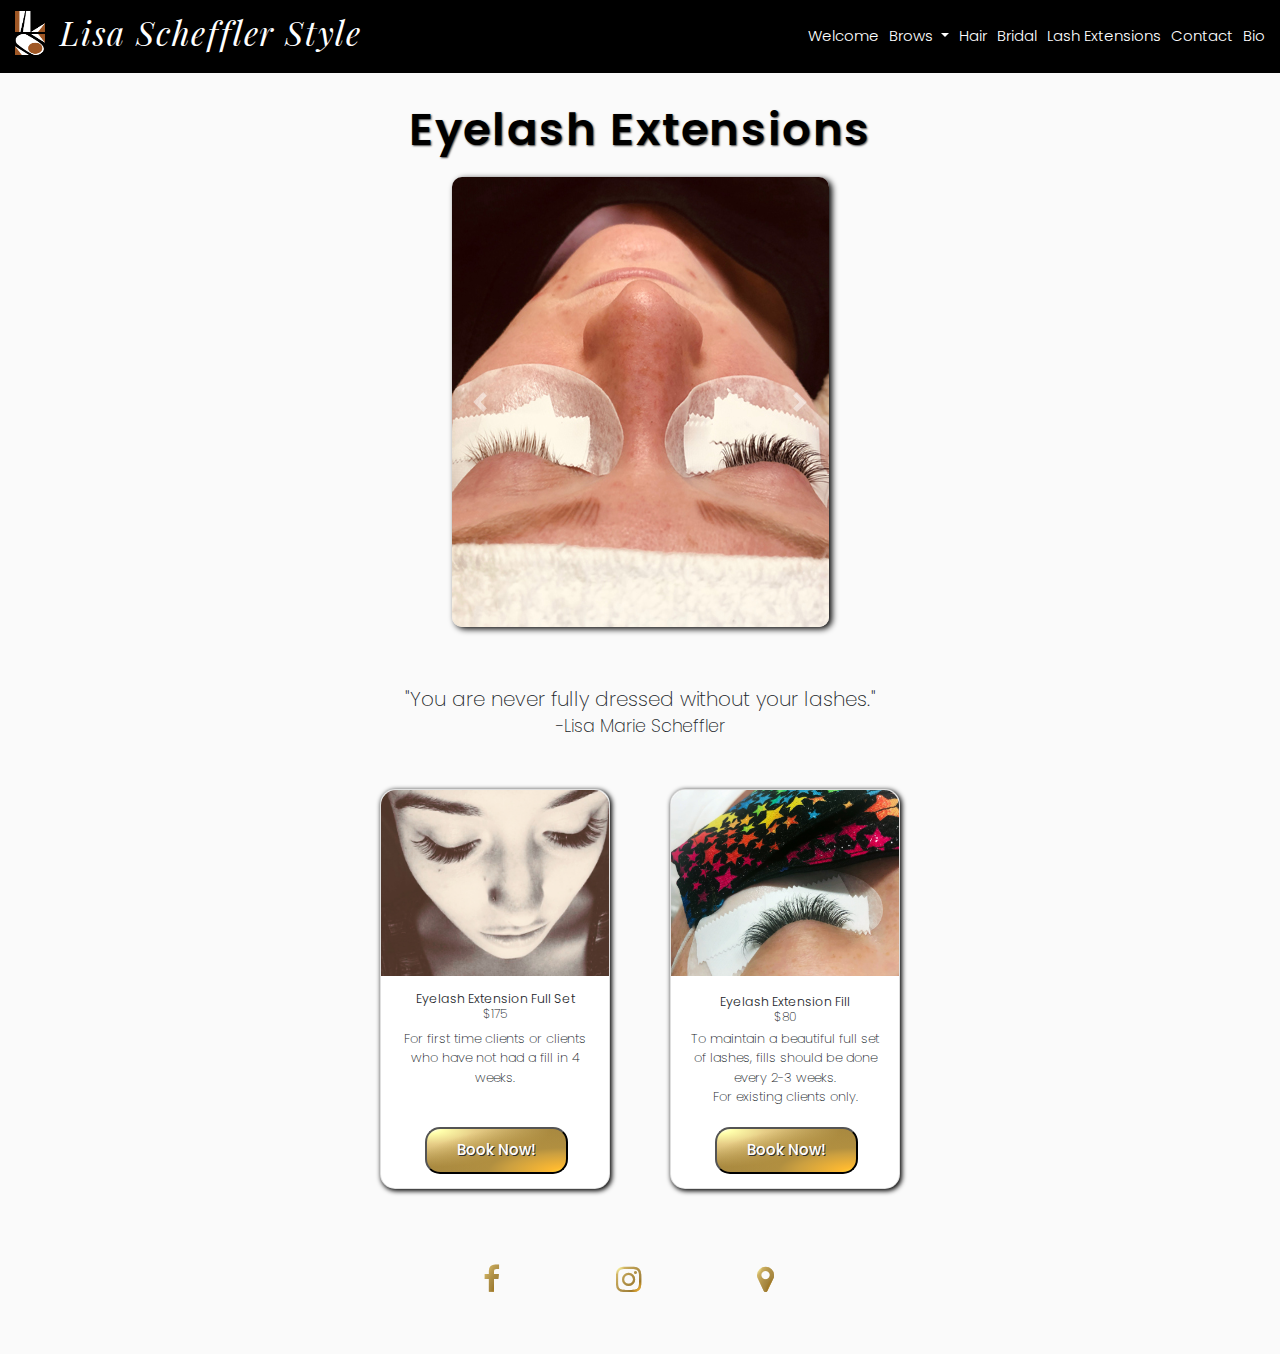
<file: lashes.html>
<!DOCTYPE html>
<!--[if lt IE 7]>      <html class="no-js lt-ie9 lt-ie8 lt-ie7"> <![endif]-->
<!--[if IE 7]>         <html class="no-js lt-ie9 lt-ie8"> <![endif]-->
<!--[if IE 8]>         <html class="no-js lt-ie9"> <![endif]-->
<!--[if gt IE 8]>      <html class="no-js"> <!--<![endif]-->
<html>
    <head>
        <meta charset="utf-8">
        <meta http-equiv="X-UA-Compatible" content="IE=edge">
        <title>Lashes</title>
        <meta name="description" content="">
        <meta name="viewport" content="width=device-width, initial-scale=1">
        <link rel="stylesheet" href="https://cdnjs.cloudflare.com/ajax/libs/font-awesome/4.7.0/css/font-awesome.min.css">
        <link rel="stylesheet" href="https://stackpath.bootstrapcdn.com/bootstrap/4.3.1/css/bootstrap.min.css" integrity="sha384-ggOyR0iXCbMQv3Xipma34MD+dH/1fQ784/j6cY/iJTQUOhcWr7x9JvoRxT2MZw1T" crossorigin="anonymous">
        <link rel="stylesheet" href="./style/style.css">
        <link rel="apple-touch-icon" sizes="57x57" href="./images/fav-icon/apple-icon-57x57.png">
        <link rel="apple-touch-icon" sizes="60x60" href="./images/fav-icon/apple-icon-60x60.png">
        <link rel="apple-touch-icon" sizes="72x72" href="./images/fav-icon/apple-icon-72x72.png">
        <link rel="apple-touch-icon" sizes="76x76" href="./images/fav-icon/apple-icon-76x76.png">
        <link rel="apple-touch-icon" sizes="114x114" href="./images/fav-icon/apple-icon-114x114.png">
        <link rel="apple-touch-icon" sizes="120x120" href="./images/fav-icon/apple-icon-120x120.png">
        <link rel="apple-touch-icon" sizes="144x144" href="./images/fav-icon/apple-icon-144x144.png">
        <link rel="apple-touch-icon" sizes="152x152" href="./images/fav-icon/apple-icon-152x152.png">
        <link rel="apple-touch-icon" sizes="180x180" href="./images/fav-icon/apple-icon-180x180.png">
        <link rel="icon" type="image/png" sizes="192x192"  href="./images/fav-icon/android-icon-192x192.png">
        <link rel="icon" type="image/png" sizes="32x32" href="./images/fav-icon/favicon-32x32.png">
        <link rel="icon" type="image/png" sizes="96x96" href="./images/fav-icon/favicon-96x96.png">
        <link rel="icon" type="image/png" sizes="16x16" href="./images/fav-icon/favicon-16x16.png">
        <link rel="manifest" href="./images/fav-icon/manifest.json">
        <meta name="msapplication-TileColor" content="#ffffff">
        <meta name="msapplication-TileImage" content="./images/fav-icon/ms-icon-144x144.png">
        <meta name="theme-color" content="#ffffff">
    </head>
    <body>
        <!--[if lt IE 7]>
            <p class="browsehappy">You are using an <strong>outdated</strong> browser. Please <a href="#">upgrade your browser</a> to improve your experience.</p>
        <![endif]-->
        <nav class="navbar navbar-expand-lg navbar-dark" >
            <a class="navbar-brand ml-4" id="brandtext" href="./index.html"><img src="./images/LS-logo.png" class="navLogo"><b class="ml-3">Lisa Scheffler Style</b></a>
            <button class="navbar-toggler mt-1 mb-2" type="button" data-toggle="collapse" data-target="#navbarNav" aria-controls="navbarNav" aria-expanded="false" aria-label="Toggle navigation">
              <span class="navbar-toggler-icon"></span>
            </button>
            <div class="collapse navbar-collapse justify-content-end" id="navbarNav">
              <ul class="navbar-nav" id="fade">
                <li class="nav-item active">
                  <a class="nav-link" href="./index.html">Welcome <span class="sr-only">(current)</span></a>
                </li>
                <li class="nav-item dropdown">
                  <a class="nav-link dropdown-toggle" href="./microblade.html" id="navbarDropdown" role="button" data-toggle="dropdown" aria-haspopup="true" aria-expanded="false">
                    Brows
                  </a>
                  <div class="dropdown-menu navbar-dark" aria-labelledby="navbarDropdown">
                    <a class="dropdown-item" id="firstDropdown" href="./microblade.html">Services</a>
                    <a class="dropdown-item" href="./aftercare.html">Aftercare</a>
                    <a class="dropdown-item" href="./moreInfo.html">More Info</a>
                  </div>
                </li>
                <li class="nav-item">
                  <a class="nav-link" href=""></a>
                </li>
                <li class="nav-item">
                  <a class="nav-link" href="./hair.html">Hair</a>
                </li>
                <li class="nav-item">
                  <a class="nav-link" href="./bridal.html">Bridal</a>
                </li>
                <li class="nav-item">
                    <a class="nav-link" href="./lashes.html">Lash Extensions</a>
                </li>
                <li class="nav-item">
                    <a class="nav-link" href="./contact.html">Contact</a>
                </li>
                <li class="nav-item">
                    <a class="nav-link" href="./bio.html">Bio</a>
                </li>
              </ul>
            </div>
        </nav>

        <div class="row">
            <div class="col-8 mx-auto">
              <div class="pageTitle">
                <h1>Eyelash Extensions</h1>
              </div>
            </div>
          </div>

          <div class="row mx-auto" id="bridal">
            <div class="col d-flex justify-content-center mx-auto">
                <div class="carousel slide" id="bridalCarousel" data-ride="carousel">
                    <div class="carousel-inner"  id="mainImg">
                      <div class="carousel-item active" id="bridalCarousel">
                        <img class="d-block w-100" src="./images/lashes/lashes_carousel_1.jpg" alt="Eyelash Extensions lashes in process">
                      </div>
                      <div class="carousel-item" id="bridalCarousel">
                        <img class="d-block w-100" src="./images/lashes/lashes_carousel_2.jpg" alt="Eyelash Extensions lashes finished look">
                      </div>
                      <div class="carousel-item" id="bridalCarousel">
                        <img class="d-block w-100" src="./images/lashes/lashes_carousel_3.jpg" alt="Eyelash Extensions lashes during process">
                      </div>
                      <div class="carousel-item" id="bridalCarousel">
                        <img class="d-block w-100" src="./images/lashes/lashes_carousel_4.jpg" alt="Eyelash Extensions lashes glamour look">
                      </div>
                      <div class="carousel-item" id="bridalCarousel">
                        <img class="d-block w-100" src="./images/lashes/lashes_carousel_5.jpg" alt="Eyelash Extensions lashes during application">
                      </div>
                      <div class="carousel-item" id="bridalCarousel">
                        <img class="d-block w-100" src="./images/lashes/lashes_carousel_6.jpg" alt="Eyelash Extensions lashes during application">
                      </div>
                        
                    </div>
                    <a class="carousel-control-prev" href="#bridalCarousel" role="button" data-slide="prev">
                      <span class="carousel-control-prev-icon" aria-hidden="true"></span>
                      <span class="sr-only">Previous</span>
                    </a>
                    <a class="carousel-control-next" href="#bridalCarousel" role="button" data-slide="next">
                      <span class="carousel-control-next-icon" aria-hidden="true"></span>
                      <span class="sr-only">Next</span>
                    </a>
                </div>
            </div>
        </div>
        <div class="row mt-5">
            <div class="col-6 mx-auto text-center mt-5">
                <h2 class="quote">"You are never fully dressed without your lashes."</h2>
                <h3 class="quote"> -Lisa Marie Scheffler</h3>
            </div>
        </div>


        <!--******* Pricing Cards ********-->
        <div class="row">
          <div class="col-8 mx-auto text-center mt-5">
          </div>
        </div>

        <div class="row mt-1">
          
            <div class="col-12 ml-5 mx-auto d-flex flex-lg-row flex-wrap justify-content-center">
         
                <div class="card mb-3">
                    <img class="card-img-top" id="lisaImage" src="./images/lashes/lashMain.JPG" alt="lashes eyelash extensions booking">
                    <div class="card-body">
                      <h5 class="card-title text-center mt-2"><b>Eyelash Extension Full Set</b><br>$175</h5>
                      <p class="card-text text-center">For first time clients or clients who have not had a fill in 4 weeks.<br/><br/></p>
                    </div>
                    <div class="card-body text-center">
                        <a href="./contact.html"><button class="lilButton ml-2" type="button" id="lashButton2">Book Now!</button></a>
                    </div>
                </div>
            
                <div class="card">
                    <img class="card-img-top" src="./images/lashes/lash_fill.jpg" alt="lashes eyelash extensions fill touch up booking">
                    <div class="card-body">
                      <h5 class="card-title text-center mb-4 mt-2"><b>Eyelash Extension Fill</b><br>$80</h5>
                      <p class="card-text text-center" id="lashText">To maintain a beautiful full set of lashes, fills should be done every 2-3 weeks.<br/>For existing clients only.<br/><br/><br/></p>
                    </div>
                    <div class="card-body text-center" id="lashButton">
                        <a href="./contact.html"><button class="lilButton ml-2" type="button">Book Now!</button></a>
                    </div>
                </div>
            </div>
            
    
        </div>
        

               <!--***** Social Media Footer *****-->


        <footer class="footer">
            <div class="row d-flex flex-row mt-5 mb-5">
                <div class="col-2 mx-auto">
                     <!--   <img src="./images/LS-logo.png" class="navLogo ml-3  mt-5"> -->
                </div>
                <div class="col-1">
                </div>
                <div class="col-4 mx-auto">
                    <div class="d-flex flex-row justify-content-around social">
                        <a href="https://www.facebook.com/lisaschefflerstyle/" target="_blank"><i class="fa fa-facebook fa-3x"></i></a>
                    
                        <a href="https://www.instagram.com/lisaschefflerstyle/" target="_blank"><i class="fa fa-instagram fa-3x"></i></a>
                    
                        <a href="https://www.google.com/maps/dir//lisa%20scheffler%20style" target="_blank"><i class="fa fa-map-marker fa-3x"></i></a>
                        
                    </div>
                </div>
                <div class="col-1 mx-auto">
                </div>
                <div class="col-2 mx-auto">
                </div>
            </div>    
        </footer>

        


            <!-- jQuery first, then Popper.js, then Bootstrap JS -->
            <script src="https://code.jquery.com/jquery-3.3.1.slim.min.js" integrity="sha384-q8i/X+965DzO0rT7abK41JStQIAqVgRVzpbzo5smXKp4YfRvH+8abtTE1Pi6jizo" crossorigin="anonymous"></script>
            <script src="https://cdnjs.cloudflare.com/ajax/libs/popper.js/1.14.7/umd/popper.min.js" integrity="sha384-UO2eT0CpHqdSJQ6hJty5KVphtPhzWj9WO1clHTMGa3JDZwrnQq4sF86dIHNDz0W1" crossorigin="anonymous"></script>
            <script src="https://stackpath.bootstrapcdn.com/bootstrap/4.3.1/js/bootstrap.min.js" integrity="sha384-JjSmVgyd0p3pXB1rRibZUAYoIIy6OrQ6VrjIEaFf/nJGzIxFDsf4x0xIM+B07jRM" crossorigin="anonymous"></script>
            <script src="" async defer></script>

    </body>
</html>
</file>
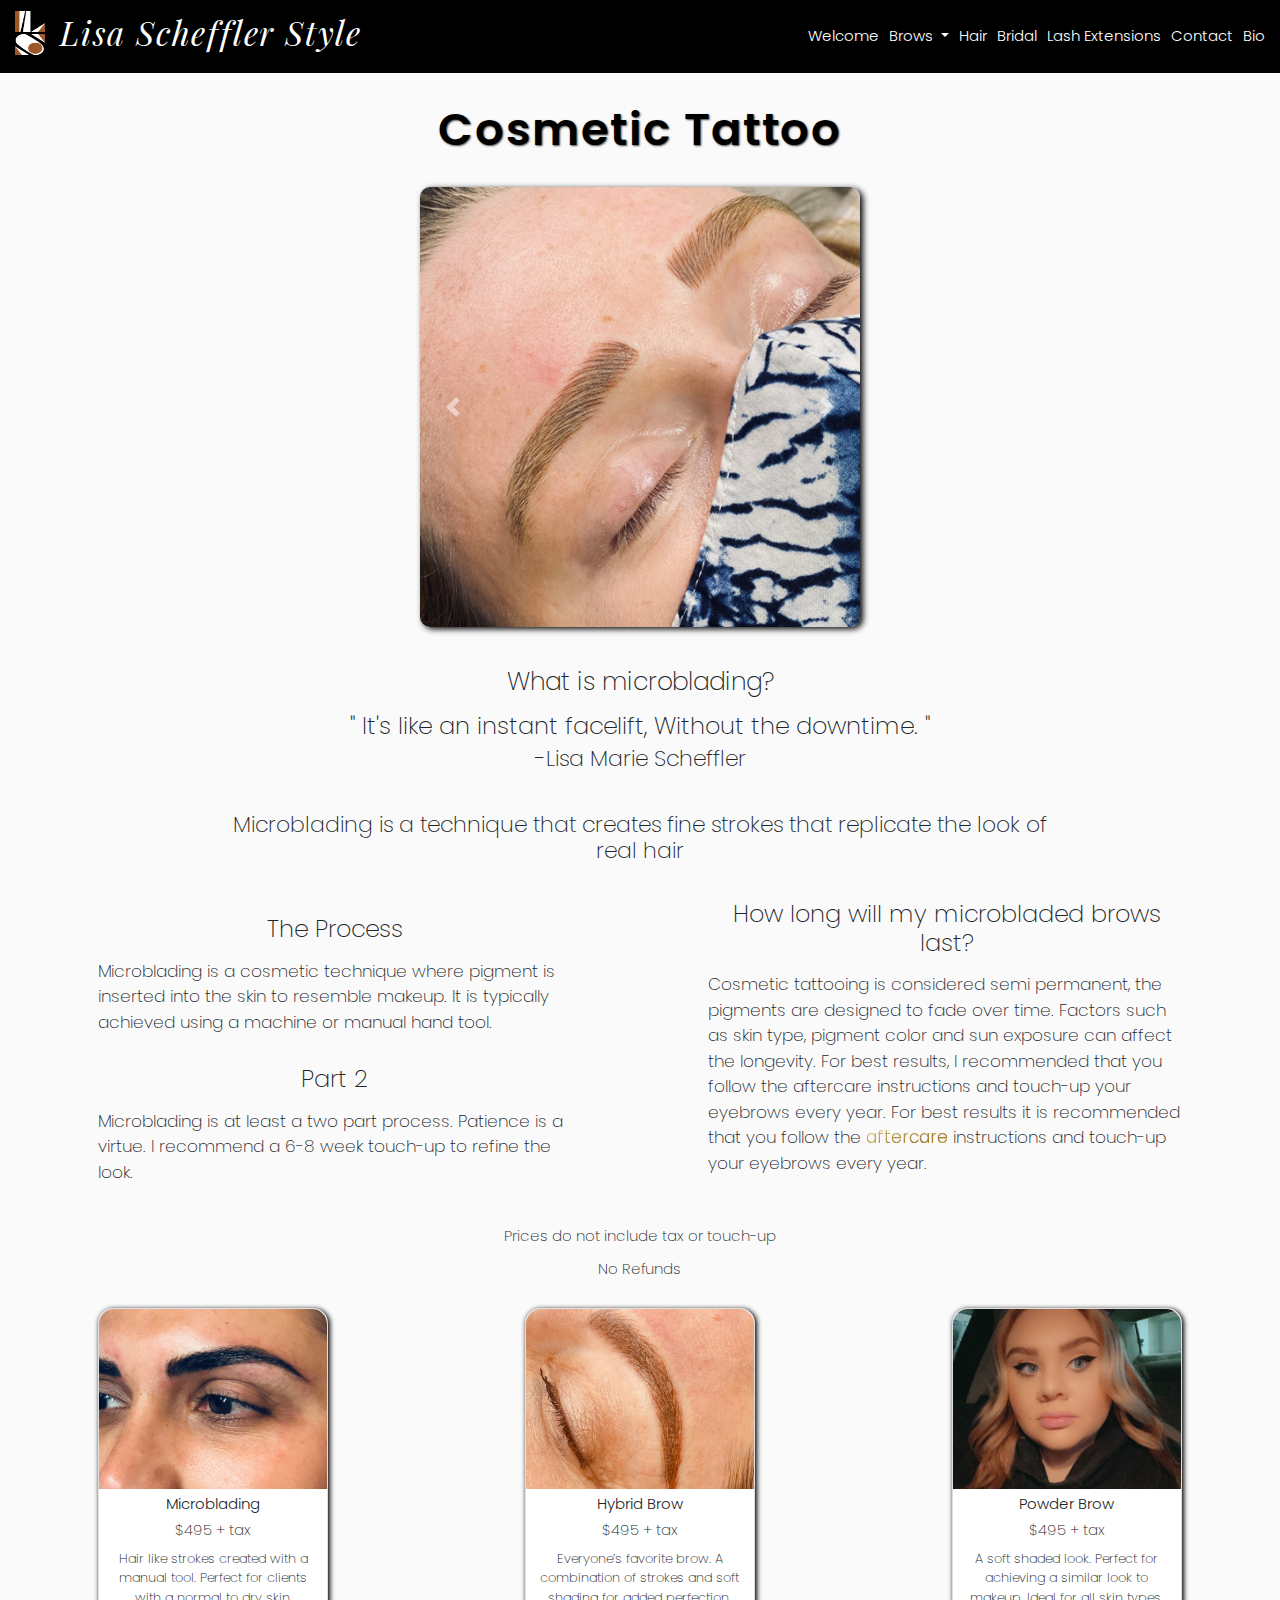
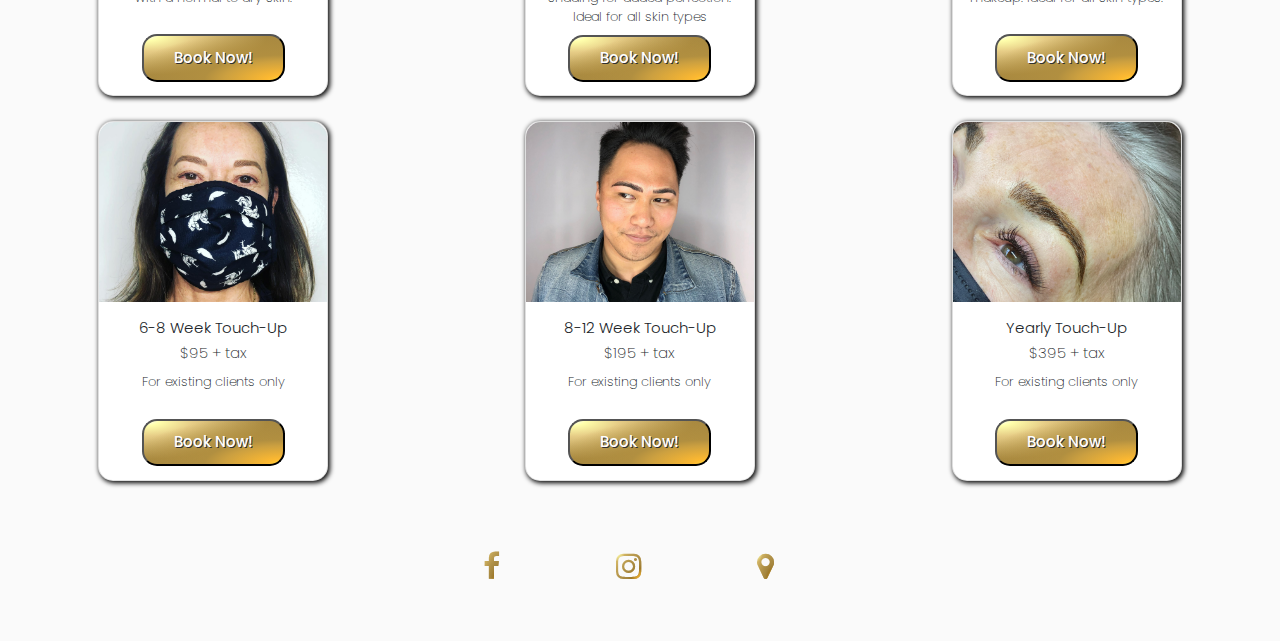
<file: microblade.html>
<!DOCTYPE html>
<!--[if lt IE 7]>      <html class="no-js lt-ie9 lt-ie8 lt-ie7"> <![endif]-->
<!--[if IE 7]>         <html class="no-js lt-ie9 lt-ie8"> <![endif]-->
<!--[if IE 8]>         <html class="no-js lt-ie9"> <![endif]-->
<!--[if gt IE 8]>      <html class="no-js"> <!--<![endif]-->
<html>
    <head>
        <meta charset="utf-8">
        <meta http-equiv="X-UA-Compatible" content="IE=edge">
        <title>Microblading</title>
        <meta name="description" content="">
        <meta name="viewport" content="width=device-width, initial-scale=1">
        <link rel="stylesheet" href="https://cdnjs.cloudflare.com/ajax/libs/font-awesome/4.7.0/css/font-awesome.min.css">
        <link rel="stylesheet" href="https://stackpath.bootstrapcdn.com/bootstrap/4.3.1/css/bootstrap.min.css" integrity="sha384-ggOyR0iXCbMQv3Xipma34MD+dH/1fQ784/j6cY/iJTQUOhcWr7x9JvoRxT2MZw1T" crossorigin="anonymous">
        <link rel="stylesheet" href="./style/style.css">
        <link rel="apple-touch-icon" sizes="57x57" href="./images/fav-icon/apple-icon-57x57.png">
        <link rel="apple-touch-icon" sizes="60x60" href="./images/fav-icon/apple-icon-60x60.png">
        <link rel="apple-touch-icon" sizes="72x72" href="./images/fav-icon/apple-icon-72x72.png">
        <link rel="apple-touch-icon" sizes="76x76" href="./images/fav-icon/apple-icon-76x76.png">
        <link rel="apple-touch-icon" sizes="114x114" href="./images/fav-icon/apple-icon-114x114.png">
        <link rel="apple-touch-icon" sizes="120x120" href="./images/fav-icon/apple-icon-120x120.png">
        <link rel="apple-touch-icon" sizes="144x144" href="./images/fav-icon/apple-icon-144x144.png">
        <link rel="apple-touch-icon" sizes="152x152" href="./images/fav-icon/apple-icon-152x152.png">
        <link rel="apple-touch-icon" sizes="180x180" href="./images/fav-icon/apple-icon-180x180.png">
        <link rel="icon" type="image/png" sizes="192x192"  href="./images/fav-icon/android-icon-192x192.png">
        <link rel="icon" type="image/png" sizes="32x32" href="./images/fav-icon/favicon-32x32.png">
        <link rel="icon" type="image/png" sizes="96x96" href="./images/fav-icon/favicon-96x96.png">
        <link rel="icon" type="image/png" sizes="16x16" href="./images/fav-icon/favicon-16x16.png">
        <link rel="manifest" href="./images/fav-icon/manifest.json">
        <meta name="msapplication-TileColor" content="#ffffff">
        <meta name="msapplication-TileImage" content="./images/fav-icon/ms-icon-144x144.png">
        <meta name="theme-color" content="#ffffff">
    </head>
    <body>
        <!--[if lt IE 7]>
            <p class="browsehappy">You are using an <strong>outdated</strong> browser. Please <a href="#">upgrade your browser</a> to improve your experience.</p>
        <![endif]-->
        <nav class="navbar navbar-expand-lg navbar-dark">
            <a class="navbar-brand ml-4" id="brandtext" href="./index.html"><img src="./images/LS-logo.png" class="navLogo"><b class="ml-3">Lisa Scheffler Style</b></a>
            <button class="navbar-toggler mt-1 mb-2" type="button" data-toggle="collapse" data-target="#navbarNav" aria-controls="navbarNav" aria-expanded="false" aria-label="Toggle navigation">
              <span class="navbar-toggler-icon"></span>
            </button>
            <div class="collapse navbar-collapse justify-content-end" id="navbarNav">
              <ul class="navbar-nav" id="fade" >
                <li class="nav-item">
                  <a class="nav-link" href="./index.html">Welcome </a>
                </li>
                <li class="nav-item dropdown">
                  <a class="nav-link dropdown-toggle" href="./microblade.html" id="navbarDropdown" role="button" data-toggle="dropdown" aria-haspopup="true" aria-expanded="false">
                    Brows
                  </a>
                  <div class="dropdown-menu navbar-dark" aria-labelledby="navbarDropdown">
                    <a class="dropdown-item" id="firstDropdown" href="./microblade.html">Services<span class="sr-only">(current)</span></a>
                    <a class="dropdown-item" href="./aftercare.html">Aftercare</a>
                    <a class="dropdown-item" href="./moreInfo.html">More Info</a>
                  </div>
                </li>
                <li class="nav-item">
                  <a class="nav-link" href=""></a>
                </li>
                <li class="nav-item">
                  <a class="nav-link" href="./hair.html">Hair</a>
                </li>
                <li class="nav-item">
                  <a class="nav-link" href="./bridal.html">Bridal</a>
                </li>
                <li class="nav-item">
                    <a class="nav-link" href="./lashes.html">Lash Extensions</a>
                </li>
                <li class="nav-item">
                    <a class="nav-link" href="./contact.html">Contact</a>
                </li>
                <li class="nav-item">
                    <a class="nav-link" href="./bio.html">Bio</a>
                </li>
              </ul>
            </div>
        </nav>


        <!--****** Top Text Fields ******-->
        <div class="row">
            <div class="col-8 mx-auto">
              <div class="pageTitle">
                <h1>Cosmetic Tattoo</h1>
              </div>
            </div>
          </div>

          

        <!--****** Carousel *******-->

        <div class="row" id="micro">
            <div class="col d-flex justify-content-center mx-auto ml-3 mr-3">
                <div id="microbladeCarousel" class="carousel slide" data-ride="carousel">
                    <div class="carousel-inner"  id="mainImg">
                        <div class="carousel-item active">
                            <img class="d-block w-100" src="./images/brows/brows_carousel_new.jpg" alt="microblade before and after results 1">
                        </div>
                        <div class="carousel-item">
                            <img class="d-block w-100" src="./images/brows/brows_carousel_new_1.jpg" alt="microblade before and after results 1">
                        </div>
                        <div class="carousel-item">
                            <img class="d-block w-100" src="./images/brows/brows_carousel_1.jpg" alt="microblade before and after results 1">
                        </div>
                        <div class="carousel-item">
                            <img class="d-block w-100" src="./images/brows/brows_carousel_2.jpg" alt="microblade before and after results 2">
                        </div>
                        <div class="carousel-item">
                            <img class="d-block w-100" src="./images/brows/brows_carousel_3.jpg" alt="microblade before and after results 3">
                        </div>
                        <div class="carousel-item">
                            <img class="d-block w-100" src="./images/brows/brows_carousel_4.jpg" alt="microblade before and after results 4">
                        </div>
                        <div class="carousel-item">
                            <img class="d-block w-100" src="./images/brows/brows_carousel_5.jpg" alt="microblade before & after results microblading">
                        </div>
                        <div class="carousel-item">
                            <img class="d-block w-100" src="./images/brows/brows_carousel_6.jpg" alt="microblade microblading results before after">
                        </div>
                        <div class="carousel-item">
                            <img class="d-block w-100" src="./images/brows/brows_carousel_7.jpg" alt="microblade brows microblading before and after">
                        </div>
                        <div class="carousel-item">
                            <img class="d-block w-100" src="./images/brows/brows_carousel_8.jpg" alt="microblade brows fill tattoo">
                        </div>
                        <div class="carousel-item">
                            <img class="d-block w-100" src="./images/brows/brows_carousel_9.jpg" alt="microblade brows fill tattoo">
                        </div>
                        <div class="carousel-item">
                            <img class="d-block w-100" src="./images/brows/brows_carousel_10.jpg" alt="microblade brows fill tattoo">
                        </div>
                        <div class="carousel-item">
                            <img class="d-block w-100" src="./images/brows/brows_carousel_11.jpg" alt="microblade brows fill tattoo">
                        </div>
                        <div class="carousel-item">
                            <img class="d-block w-100" src="./images/brows/brows_carousel_12.jpg" alt="microblade brows fill tattoo">
                        </div>
                        <div class="carousel-item">
                            <img class="d-block w-100" src="./images/brows/brows_carousel_13.jpg" alt="microblade brows fill tattoo">
                        </div>
                        <div class="carousel-item">
                            <img class="d-block w-100" src="./images/brows/brows_carousel_14.jpg" alt="microblade brows fill tattoo">
                        </div>

                    </div>
                    <a class="carousel-control-prev" href="#microbladeCarousel" role="button" data-slide="prev">
                      <span class="carousel-control-prev-icon" aria-hidden="true"></span>
                      <span class="sr-only">Previous</span>
                    </a>
                    <a class="carousel-control-next" href="#microbladeCarousel" role="button" data-slide="next">
                      <span class="carousel-control-next-icon" aria-hidden="true"></span>
                      <span class="sr-only">Next</span>
                    </a>
                </div>
            </div>
        </div>


        <!--****** Bottom Text Columns ******-->
        <div class="row">
            <div class="col text-center  micro">
                <h1 class="mb-4 mt-5">What is microblading?</h1>
                <h2 class="quote mt-3">" It's like an instant facelift, Without the downtime. "</h2>
                    <h3 class="quote mb-5"> -Lisa Marie Scheffler
                </div>
            </div>
        </div>
        <div class="row mx-auto d-flex flex-lg-row flex-wrap justify-content-around">
            <div class="col-8 text-center mt-3 mr-5 mb-5 ml-5">
                <div class="micro">
                    <h3> Microblading is a technique that creates fine strokes that replicate the look of real hair</h3>
                </div>
            </div>
        </div>


        <div class="row mx-auto d-flex flex-lg-row flex-wrap justify-content-around">
            <div class="col-5 mx-auto">
                <div class="micro">
                    <h2 class="mb-4 ml-5 mt-4 text-center">The Process</h2>
                    <p class="ml-5 mb-5">Microblading is a cosmetic technique where pigment is inserted into the skin to resemble makeup.  It is typically achieved using a machine or manual hand tool.</p>
                    <h2 class="mb-4 ml-5 text-center micro">Part 2</h2>
                    <p class="ml-5">Microblading is at least a two part process. Patience is a virtue. I recommend a 6-8 week touch-up to refine the look.
                </div>
            </div>
            <div class="col-5 mx-auto">
                <div class="micro">
                    <h2 class="mb-4 ml-2 mr-5 text-center">How long will my microbladed brows last?</h2>
                    <p class="mr-5">Cosmetic tattooing is considered semi permanent, the pigments are designed to fade over time. Factors such as skin type, pigment color and sun exposure can affect the longevity. For best results, I recommended that you follow the aftercare instructions and touch-up your eyebrows every year. For best results it is recommended that you follow the <a class="text" href="./aftercare.html" id="microLink">aftercare</a> instructions and touch-up your eyebrows every year.</p>
                </div>
            </div>
            
        </div>


                <!--****** Pricing Cards *******-->
        <div class="row">
            <div class="col-8 mx-auto text-center mt-5">
                <p>Prices do not include tax or touch-up</p>
                <p>No Refunds</p>
            </div>
        </div>

        <div class="row mt-1">
            

            <div class="col-12 ml-5 mx-auto d-flex flex-lg-row flex-wrap justify-content-around">
                <div class="card microMain mb-3">
                    <img class="card-img-top img-responsive" src="./images/brows/microblading_button.jpeg" alt="microblade booking">
                    <div class="card-body">
                      <h4 class="card-title text-center"><b>Microblading</b></h4>
                        <h4 class="text-center mb-3">$495 + tax</h4>
                      <p class="card-text text-center">Hair like strokes created with a manual tool. Perfect for clients with a normal to dry skin.</p>
                    </div>
                    <div class="card-body text-center">
                        <a href="./contact.html"><button class="lilButton microbtn mediaL" type="button">Book Now!</button></a>
                    </div>
                </div>

                <div class="card microMain mb-3">
                    <img class="card-img-top img-responsive" src="./images/brows/hybrid_brow_button.jpeg" alt="microblade booking">
                    <div class="card-body">
                      <h4 class="card-title text-center"><b>Hybrid Brow</b></h4>
                        <h4 class="text-center mb-3">$495 + tax</h4>
                      <p class="card-text text-center">Everyone’s favorite brow. A combination of strokes and soft shading for added perfection. Ideal for all skin types</p>
                    </div>
                    <div class="card-body text-center">
                        <a href="./contact.html"><button class="lilButton microbtnMainMiddle" type="button">Book Now!</button></a>
                    </div>
                </div>

                <div class="card microMain mb-3">
                    <img class="card-img-top img-responsive" src="./images/brows/powder_brows.jpeg" alt="powder brow booking">
                    <div class="card-body">
                      <h4 class="card-title text-center"><b>Powder Brow</b></h4>
                        <h4 class="text-center mb-3">$495 + tax</h4>
                      <p class="card-text text-center">A soft shaded look. Perfect for achieving a similar look to makeup. Ideal for all skin types.
                        </p>
                    </div>
                    <div class="card-body text-center">
                        <a href="./contact.html"><button class="lilButton microbtn mediaR" type="button">Book Now!</button></a>
                    </div>
                </div>

            </div>

            <div class="col-12 ml-5 mx-auto d-flex flex-lg-row flex-wrap justify-content-around">
           
                <div class="card microCard mb-3">
                    <img class="card-img-top img-responsive" src="./images/brows/microTouchup.png" alt="microblade brows touch up">
                    <div class="card-body">
                      <h4 class="card-title text-center"><b>6-8 Week Touch-Up</b></h4>
                      <h4 class="text-center">$95 + tax</h4>
                      <p class="card-text text-center">For existing clients only</p>
                    </div>
                    <div class="card-body text-center">
                        <a href="./contact.html"><button class="lilButton microbtn" type="button">Book Now!</button></a>
                    </div>
                </div>
        
                <div class="card microCard mb-3">
                    <img class="card-img-top img-responsive" src="./images/brows/brows_flash_8n2.jpg" alt="Retouch brows">
                    <div class="card-body">
                      <h4 class="card-title text-center"><b>8-12 Week Touch-Up</b></h4>
                        <h4 class="text-center">$195 + tax</h4>
                      <p class="card-text text-center">For existing clients only</p>
                    </div>
                    <div class="card-body text-center">
                        <a href="./contact.html"><button class="lilButton microbtn" type="button">Book Now!</button></a>
                    </div>
                </div>
         
                <div class="card microCard mb-3">
                    <img class="card-img-top img-responsive" src="./images/brows/micro_placecard.jpeg" alt="Yearly touch up brows">
                    <div class="card-body">
                      <h4 class="card-title text-center"><b>Yearly Touch-Up</b></h4>
                        <h4 class="text-center">$395 + tax</h4>
                      <p class="card-text text-center">For existing clients only</p>
                    </div>
                    <div class="card-body text-center">
                        <a href="./contact.html"><button class="lilButton microbtn" type="button">Book Now!</button></a>
                    </div>
                </div>
            </div>
            
        </div>

       <!--***** Social Media Footer *****-->
        
       <footer class="footer">
        <div class="row d-flex flex-row mt-5 mb-5">
            <div class="col-2 mx-auto">
                 <!--   <img src="./images/LS-logo.png" class="navLogo ml-3  mt-5"> -->
            </div>
            <div class="col-1">
            </div>
            <div class="col-4 mx-auto">
                <div class="d-flex flex-row justify-content-around social">
                    <a href="https://www.facebook.com/lisaschefflerstyle/" target="_blank"><i class="fa fa-facebook fa-3x"></i></a>
                
                    <a href="https://www.instagram.com/lisaschefflerstyle/" target="_blank"><i class="fa fa-instagram fa-3x"></i></a>
                
                    <a href="https://www.google.com/maps/dir//lisa%20scheffler%20style" target="_blank"><i class="fa fa-map-marker fa-3x"></i></a>
                    
                </div>
            </div>
            <div class="col-1 mx-auto">
            </div>
            <div class="col-2 mx-auto">
            </div>
        </div>    
    </footer>

        
        

        
            <!-- jQuery first, then Popper.js, then Bootstrap JS -->
            <script src="https://code.jquery.com/jquery-3.3.1.slim.min.js" integrity="sha384-q8i/X+965DzO0rT7abK41JStQIAqVgRVzpbzo5smXKp4YfRvH+8abtTE1Pi6jizo" crossorigin="anonymous"></script>
            <script src="https://cdnjs.cloudflare.com/ajax/libs/popper.js/1.14.7/umd/popper.min.js" integrity="sha384-UO2eT0CpHqdSJQ6hJty5KVphtPhzWj9WO1clHTMGa3JDZwrnQq4sF86dIHNDz0W1" crossorigin="anonymous"></script>
            <script src="https://stackpath.bootstrapcdn.com/bootstrap/4.3.1/js/bootstrap.min.js" integrity="sha384-JjSmVgyd0p3pXB1rRibZUAYoIIy6OrQ6VrjIEaFf/nJGzIxFDsf4x0xIM+B07jRM" crossorigin="anonymous"></script>
            <script src="" async defer></script>
    </body>
</html>
</file>
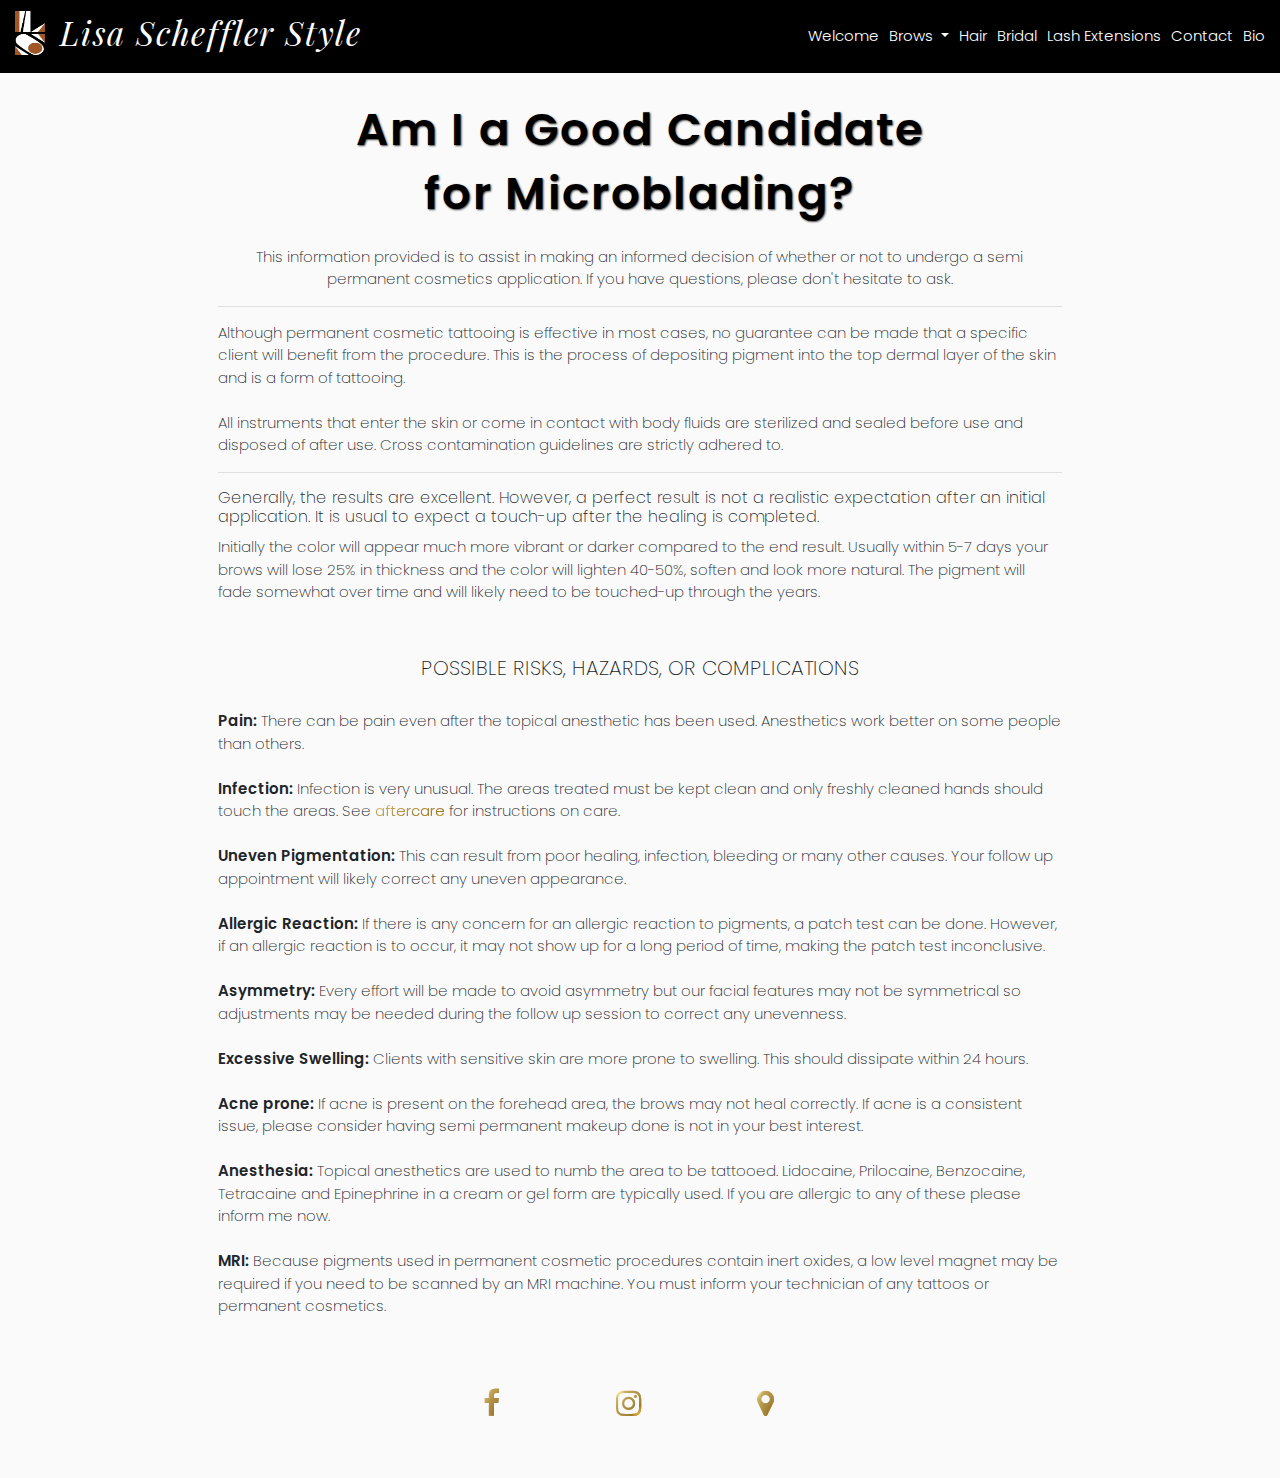
<file: moreInfo.html>
<!DOCTYPE html>
<!--[if lt IE 7]>      <html class="no-js lt-ie9 lt-ie8 lt-ie7"> <![endif]-->
<!--[if IE 7]>         <html class="no-js lt-ie9 lt-ie8"> <![endif]-->
<!--[if IE 8]>         <html class="no-js lt-ie9"> <![endif]-->
<!--[if gt IE 8]>      <html class="no-js"> <!--<![endif]-->
<html>
    <head>
        <meta charset="utf-8">
        <meta http-equiv="X-UA-Compatible" content="IE=edge">
        <title>Microblading Info</title>
        <meta name="description" content="">
        <meta name="viewport" content="width=device-width, initial-scale=1">
        <link rel="stylesheet" href="https://cdnjs.cloudflare.com/ajax/libs/font-awesome/4.7.0/css/font-awesome.min.css">
        <link rel="stylesheet" href="https://stackpath.bootstrapcdn.com/bootstrap/4.3.1/css/bootstrap.min.css" integrity="sha384-ggOyR0iXCbMQv3Xipma34MD+dH/1fQ784/j6cY/iJTQUOhcWr7x9JvoRxT2MZw1T" crossorigin="anonymous">
        <link rel="stylesheet" href="./style/style.css">
        <link rel="apple-touch-icon" sizes="57x57" href="./images/fav-icon/apple-icon-57x57.png">
        <link rel="apple-touch-icon" sizes="60x60" href="./images/fav-icon/apple-icon-60x60.png">
        <link rel="apple-touch-icon" sizes="72x72" href="./images/fav-icon/apple-icon-72x72.png">
        <link rel="apple-touch-icon" sizes="76x76" href="./images/fav-icon/apple-icon-76x76.png">
        <link rel="apple-touch-icon" sizes="114x114" href="./images/fav-icon/apple-icon-114x114.png">
        <link rel="apple-touch-icon" sizes="120x120" href="./images/fav-icon/apple-icon-120x120.png">
        <link rel="apple-touch-icon" sizes="144x144" href="./images/fav-icon/apple-icon-144x144.png">
        <link rel="apple-touch-icon" sizes="152x152" href="./images/fav-icon/apple-icon-152x152.png">
        <link rel="apple-touch-icon" sizes="180x180" href="./images/fav-icon/apple-icon-180x180.png">
        <link rel="icon" type="image/png" sizes="192x192"  href="./images/fav-icon/android-icon-192x192.png">
        <link rel="icon" type="image/png" sizes="32x32" href="./images/fav-icon/favicon-32x32.png">
        <link rel="icon" type="image/png" sizes="96x96" href="./images/fav-icon/favicon-96x96.png">
        <link rel="icon" type="image/png" sizes="16x16" href="./images/fav-icon/favicon-16x16.png">
        <link rel="manifest" href="./images/fav-icon/manifest.json">
        <meta name="msapplication-TileColor" content="#ffffff">
        <meta name="msapplication-TileImage" content="./images/fav-icon/ms-icon-144x144.png">
        <meta name="theme-color" content="#ffffff">
    </head>
    <body>
        <!--[if lt IE 7]>
            <p class="browsehappy">You are using an <strong>outdated</strong> browser. Please <a href="#">upgrade your browser</a> to improve your experience.</p>
        <![endif]-->
      <nav class="navbar navbar-expand-lg navbar-dark " >
        <a class="navbar-brand ml-4" id="brandtext" href="./index.html"><img src="./images/LS-logo.png" class="navLogo"><b class="ml-3">Lisa Scheffler Style</b></a>
          <button class="navbar-toggler mt-1 mb-2" type="button" data-toggle="collapse" data-target="#navbarNav" aria-controls="navbarNav" aria-expanded="false" aria-label="Toggle navigation">
            <span class="navbar-toggler-icon"></span>
          </button>
          <div class="collapse navbar-collapse justify-content-end" id="navbarNav">
            <ul class="navbar-nav" id="fade">
              <li class="nav-item active">
                <a class="nav-link" href="./index.html">Welcome <span class="sr-only">(current)</span></a>
              </li>
              <li class="nav-item dropdown">
                <a class="nav-link dropdown-toggle" href="./microblade.html" id="navbarDropdown" role="button" data-toggle="dropdown" aria-haspopup="true" aria-expanded="false">
                  Brows
                </a>
                <div class="dropdown-menu navbar-dark " aria-labelledby="navbarDropdown">
                  <a class="dropdown-item" id="firstDropdown" href="./microblade.html">Services</a>
                  <a class="dropdown-item" href="./aftercare.html">Aftercare</a>
                  <a class="dropdown-item" href="./moreInfo.html">More Info</a>
                </div>
              </li>
              <li class="nav-item">
                <a class="nav-link" href=""></a>
              </li>
              <li class="nav-item">
                <a class="nav-link" href="./hair.html">Hair</a>
              </li>
              <li class="nav-item">
                <a class="nav-link" href="./bridal.html">Bridal</a>
              </li>
              <li class="nav-item">
                  <a class="nav-link" href="./lashes.html">Lash Extensions</a>
              </li>
              <li class="nav-item">
                  <a class="nav-link" href="./contact.html">Contact</a>
              </li>
              <li class="nav-item">
                  <a class="nav-link" href="./bio.html">Bio</a>
              </li>
            </ul>
          </div>
      </nav>
      <div class="row">
          <div class="col-8 mx-auto">
            <div class="pageTitle">
                <h1 id="moreInfo1">Am I a Good Candidate</h1>
                <h1 id="moreInfo2">for Microblading?</h1>
            </div>
          </div>
      </div>

      <div class="row">
            <div class="col-8 mx-auto info">

                <p class="mt-2 mb-3 text-center">This information provided is to assist in making an informed decision of whether or not to undergo a semi permanent cosmetics application. If you have questions, please don't hesitate to ask.<br></h3><hr class="mt-4 mb-4">  
                  
                <p>Although permanent cosmetic tattooing is effective in most cases, no guarantee can be made that a specific client will benefit from the procedure.  This is the process of depositing pigment into the top dermal layer of the skin and is a form of tattooing.<br><br>
                
                All instruments that enter the skin or come in contact with body fluids are sterilized and sealed before use and disposed of after use. Cross contamination guidelines are strictly adhered to.<br><hr class="mt-4 mb-4"> 
                
                <h4 class="after mb-3">Generally, the results are excellent. However, a perfect result is not a realistic expectation after an initial application. It is usual to expect a touch-up after the healing is completed.</h4>
                <p>Initially the color will appear much more vibrant or darker compared to the end result. Usually within 5-7 days your brows will lose 25% in thickness and the color will lighten 40-50%, soften and look more natural.  The pigment will fade somewhat over time and will likely need to be touched-up through the years.<br><br></p>
                
                <h2 class="text-center mb-5 mt-5">POSSIBLE RISKS, HAZARDS, OR COMPLICATIONS</h2>
                
                <p><span>Pain:</span> There can be pain even after the topical anesthetic has been used. Anesthetics work better on some people than others.<br><br>
                
                <span>Infection:</span> Infection is very unusual. The areas treated must be kept clean and only freshly cleaned hands should touch the areas.  See<a class="text" id="microLink" href="./aftercare.html"> aftercare </a>for instructions on care. <br><br>
                
                <span>Uneven Pigmentation:</span> This can result from poor healing, infection, bleeding or many other causes.  Your follow up appointment will likely correct any uneven appearance.<br><br>
              
                <span>Allergic Reaction:</span> If there is any concern for an allergic reaction to pigments, a patch test can be done. However, if an allergic reaction is to occur, it may not show up for a long period of time, making the patch test inconclusive.<br><br>
              
                <span>Asymmetry:</span> Every effort will be made to avoid asymmetry but our facial features may not be symmetrical so adjustments may be needed during the follow up session to correct any unevenness.<br><br>   
              
                <span>Excessive Swelling:</span> Clients with sensitive skin are more prone to swelling. This should dissipate within 24 hours.<br><br>
              
                <span>Acne prone:</span> If acne is present on the forehead area, the brows may not heal correctly. If acne is a consistent issue, please consider having semi permanent makeup done is not in your best interest. <br><br>
              
                <span>Anesthesia:</span> Topical anesthetics are used to numb the area to be tattooed.  Lidocaine, Prilocaine, Benzocaine, Tetracaine and Epinephrine in a cream or gel form are typically used. If you are allergic to any of these please inform me now. <br><br>
              
                <span>MRI:</span> Because pigments used in permanent cosmetic procedures contain inert oxides, a low level magnet may be required if you need to be scanned by an MRI machine. You must inform your technician of any tattoos or permanent cosmetics.</p>
            </div>
        </div>

               <!--***** Social Media Footer *****-->


<footer class="footer">
            <div class="row d-flex flex-row mt-5 mb-5">
                <div class="col-2 mx-auto">
                     <!--   <img src="./images/LS-logo.png" class="navLogo ml-3  mt-5"> -->
                </div>
                <div class="col-1">
                </div>
                <div class="col-4 mx-auto">
                    <div class="d-flex flex-row justify-content-around social">
                        <a href="https://www.facebook.com/lisaschefflerstyle/" target="_blank"><i class="fa fa-facebook fa-3x"></i></a>
                    
                        <a href="https://www.instagram.com/lisaschefflerstyle/" target="_blank"><i class="fa fa-instagram fa-3x"></i></a>
                    
                        <a href="https://www.google.com/maps/dir//lisa%20scheffler%20style" target="_blank"><i class="fa fa-map-marker fa-3x"></i></a>
                        
                    </div>
                </div>
                <div class="col-1 mx-auto">
                </div>
                <div class="col-2 mx-auto">
                </div>
            </div>    
        </footer>
        


            <!-- jQuery first, then Popper.js, then Bootstrap JS -->
            <script src="https://code.jquery.com/jquery-3.3.1.slim.min.js" integrity="sha384-q8i/X+965DzO0rT7abK41JStQIAqVgRVzpbzo5smXKp4YfRvH+8abtTE1Pi6jizo" crossorigin="anonymous"></script>
            <script src="https://cdnjs.cloudflare.com/ajax/libs/popper.js/1.14.7/umd/popper.min.js" integrity="sha384-UO2eT0CpHqdSJQ6hJty5KVphtPhzWj9WO1clHTMGa3JDZwrnQq4sF86dIHNDz0W1" crossorigin="anonymous"></script>
            <script src="https://stackpath.bootstrapcdn.com/bootstrap/4.3.1/js/bootstrap.min.js" integrity="sha384-JjSmVgyd0p3pXB1rRibZUAYoIIy6OrQ6VrjIEaFf/nJGzIxFDsf4x0xIM+B07jRM" crossorigin="anonymous"></script>
            <script src="" async defer></script>

    </body>
</html>
</file>
<file: style/style.css>
@font-face {
    font-family: 'Playfair';
    src: url('./fonts/PlayfairDisplay-VariableFont_wght.ttf') format("truetype-variations");
    font-weight: 1 999;
}
@font-face {
font-family: 'Playfair Italic';
src: url('./fonts/PlayfairDisplay-Italic-VariableFont_wght.ttf') format("truetype-variations");
font-weight: 1 999;
}
@font-face {
    font-family: 'Poppins';
    src: url('./fonts/Poppins-ExtraLight.ttf') format('truetype');
    font-weight: 100;
}
@font-face {
    font-family: 'Poppins';
    src: url('./fonts/Poppins-Light.ttf') format('truetype');
    font-weight: 200;
}
@font-face {
    font-family: 'Poppins';
    src: url('./fonts/Poppins-Medium.ttf') format('truetype');
    font-weight: 300;
}
@font-face {
    font-family: 'Poppins';
    src: url('./fonts/Poppins-Regular.ttf') format('truetype');
    font-weight: 400;
}
@font-face {
    font-family: 'Poppins';
    src: url('./fonts/Poppins-SemiBold.ttf') format('truetype');
    font-weight: 500;
}
@font-face {
    font-family: 'Poppins';
    src: url('./fonts/Poppins-Bold.ttf') format('truetype');
    font-weight: 600;
}

/*  ==================== Page Controls =======================  */
* {
    box-sizing: border-box;
}

.form-control:focus {
    box-shadow: none;
}

html {
    font-family: 'Poppins', 'Roboto', 'Lucida Grande', 'Lucida Sans', Arial, sans-serif;
    font-size: 10px;
}

body {
    font-family: 'Poppins', 'Roboto', 'Lucida Sans Unicode';
    font-weight: 100;
    background-color: rgb(250, 250, 250);
}

/*==================  Nav Bar  ==================    */
.navbar {
    background-color: black;
}
.dropdown-menu {
    background-color: black;
}
.navLogo {
    height: 4.4rem;
    width: 3rem;
    margin-bottom: 1.2rem;
    margin-right: 1.2rem;
}

#brandtext{
    letter-spacing: .18rem;
    background-color: #000;
    color: rgb(255, 255, 255);
    font-family: 'Playfair Italic';
    font-size: 3.3rem;
    position: relative;
    left: -1rem;
    font-weight: 300;
    transition: all 0.2;
    -webkit-transition: all 0.2;
    -moz-transition: all 0.2;
    -ms-transition: all 0.2;
    -o-transition: all 0.2;
}
#brandtext b {
    position: relative;
    left: -.7rem;
}
#brandtext a:hover {
    text-shadow: .3rem .3rem .4rem #FFFFAC;
}

.nav-item {
    font-size: 1.5rem;
}

#fade a {
    color: #fff;
    position: relative;
    font-weight: 200;
    transition: all 0.22s ease-in-out;
    -webkit-transition: all 0.22s ease-in-out;
    -moz-transition: all 0.22s ease-in-out;
    -ms-transition: all 0.22s ease-in-out;
    -o-transition: all 0.22s ease-in-out;
}

#fade a:hover {
    text-shadow: 0 0 .1rem #f5f59a;
    color: #f5f59a;
}
#fade a:active {
    text-shadow: 0 0 .3rem #f5f59a;
}
.dropdown {
    margin-bottom: -.5rem;
}

.dropdown-menu {
    border: none;
}

.dropdown-item {
    font-size: 1.3rem;
}

.dropdown-item:hover {
    background: none;
}

.dropdown-item:all {
    background: none; 
    box-shadow: inset 20px 20px none;
}

.dropdown-toggle {
    margin-right: -1rem;
}

#firstDropdown {
    margin-top: -1.1rem;
}

/*==============================  Text ===============================    */

.brandTitle {
    text-align: center;
    font-family: 'Playfair Italic', sans-serif;
    font-size: 6rem;
    text-shadow: .1rem .1rem .2rem rgb(65, 65, 65);
    line-height: 5.5rem;
    letter-spacing: .3rem;
    color: rgb(0, 0, 0);
    position: relative;
    font-weight: 400;
    margin-bottom: 2rem;
}
.pageTitle h1{
    margin-top: 3rem;
    margin-bottom: 2rem;
    text-align: center;
    font-family: 'Poppins', sans-serif;
    font-size: 4.5rem;
    text-shadow: .1rem .1rem .2rem rgb(65, 65, 65);
    letter-spacing: .18rem;
    color: rgb(0, 0, 0);
    position: relative;
    font-weight: 500;
}
span {
    font-family: 'Poppins';
    font-weight: 500;
}
h1 {
    font-weight: 100;
    margin-top: 1.1rem;
    margin-bottom: 1.1rem;
}
h2 {
    font-weight: 100;
}
h3 {
    font-weight: 100;
}
h4 {
    font-weight: 100;
}
h5 {
    font-weight: 100;
}
.micro h1 {
    font-weight: 100;
}
.micro h2 {
    font-size: 2.4rem;

}
.micro h3 {
    font-size: 2.2rem;
}
.micro h4 {
    font-size: 1.7rem;
}
.micro p {
    font-size: 1.7rem;
}
.microCard h4 {
    margin-top: .4rem;
}
.microCard p {
    margin-top: 1rem;
    margin-bottom: -2rem;
}
.hairCardTxtLeft {
    position: relative;
    top: 3rem;
    margin-bottom: 2rem;
}

#moreInfo1 {
    margin-bottom: .8rem
}
#moreInfo2 {
    margin-top: 1rem;
}
.after {
    font-size: 1.6rem;
}
b {
    font-weight:200;
}
p {
    font-size: 1.5rem;
}
p a {
    background: radial-gradient(ellipse farthest-corner at right bottom, rgb(254, 219, 55) 0%, rgb(253, 185, 49) 8%, rgb(159, 121, 40) 30%, rgb(165, 134, 63) 40%, transparent 80%),                radial-gradient(ellipse farthest-corner at left top, rgb(255, 255, 255) 0%, rgb(255, 255, 172) 8%, rgb(209, 180, 100) 25%, rgb(190, 158, 82) 62.5%, rgb(170, 139, 68) 100%);
    background-clip: text;
    -webkit-background-clip: text;
    -webkit-text-fill-color: transparent;
    color: #fff;
    text-decoration: none;
    transition: all 0.1s ease-in-out;
    -webkit-transition: all 0.1s ease-in-out;
    -moz-transition: all 0.1s ease-in-out;
    -ms-transition: all 0.1s ease-in-out;
    -o-transition: all 0.1s ease-in-out;
}
a:hover {
    text-shadow: 0 0 .2rem #f5f59a;
}
.text {
    text-decoration: none;
    position: relative;
    font-weight: 200;
    transition: all 0.1s ease-in-out;
    -webkit-transition: all 0.1s ease-in-out;
    -moz-transition: all 0.1s ease-in-out;
    -ms-transition: all 0.1s ease-in-out;
    -o-transition: all 0.1s ease-in-out;
}


#lashText {
    margin-top: -1rem;
}
.card-title {
    margin-top: -.6rem;
}
.card-text {
    font-size: 1.3rem;
    margin-bottom: -1rem;
}

/*==========================  Cards ===========================    */

.card-img-top {
    min-width: 22.805rem;
    min-height: 18rem;
    max-height: 18rem;
    width: 100%;
    max-height: 18vw;
    object-fit: cover;
    border-radius: 1.5rem 1.5rem 0 0;
    -webkit-border-radius: 1.5rem 1.5rem 0 0;
    -moz-border-radius: 1.5rem 1.5rem 0 0;
    -ms-border-radius: 1.5rem 1.5rem 0 0;
    -o-border-radius: 1.5rem 1.5rem 0 0;
}

.card {
    margin: 1.5rem 3rem;
    height: 40rem;
    width: 23rem;
    min-width: 23rem;
    box-shadow: .15rem .15rem .5rem #000;
    border-radius: 1.5rem;
    -webkit-border-radius: 1.5rem;
    -moz-border-radius: 1.5rem;
    -ms-border-radius: 1.5rem;
    -o-border-radius: 1.5rem;
}
.microMain {
    height: 38.85rem;
}
.microCard {
    height: 36rem;
}
.navCard {
    height: 35rem;
}
/*================================  Images =================================    */
.navbar img {
    margin-bottom: 1rem;
}
.lash-main {
    align-items: center;
    margin-top: 2rem;
    height: 43rem;
    width: 33rem;
    border-radius: 2rem;
    -webkit-border-radius: 2rem;
    -moz-border-radius: 2rem;
    -ms-border-radius: 2rem;
    -o-border-radius: 2rem;
}
.contact-main {
    align-items: center;
    margin-top: 2rem;
    height: 30rem;
    width: 33rem;
    border-radius: 2rem;
    -webkit-border-radius: 2rem;
    -moz-border-radius: 2rem;
    -ms-border-radius: 2rem;
    -o-border-radius: 2rem;
}
.bio-one {
    align-items: center;
    margin-top: 2rem;
    height: 41rem;
    width: 33rem;
    border-radius: 2rem;
    -webkit-border-radius: 2rem;
    -moz-border-radius: 2rem;
    -ms-border-radius: 2rem;
    -o-border-radius: 2rem;
}
.bio-two {
    align-items: center;
    margin-top: 2rem;
    height: 33rem;
    width: 33rem;
    border-radius: 2rem;
    -webkit-border-radius: 2rem;
    -moz-border-radius: 2rem;
    -ms-border-radius: 2rem;
    -o-border-radius: 2rem;
}
#bridal .carousel {
    height: 45rem;
    max-width: 37.7rem;
    box-shadow: .3rem .2rem .6rem #000000;
    border-radius: 1rem;
    -webkit-border-radius: 1rem;
    -moz-border-radius: 1rem;
    -ms-border-radius: 1rem;
    -o-border-radius: 1rem;
}
#micro .carousel {
    padding: auto 2rem;
    margin: 1rem 2rem;
    height: 44rem;
    max-width: 44rem;
    box-shadow: .3rem .2rem .6rem #000000;
    border-radius: 1rem;
    -webkit-border-radius: 1rem;
    -moz-border-radius: 1rem;
    -ms-border-radius: 1rem;
    -o-border-radius: 1rem;
}
#bridalCarousel img {
    height: 45rem;
    width: 37.7rem;
    min-width: 100%;
    border-radius: 1rem;
    -webkit-border-radius: 1rem;
    -moz-border-radius: 1rem;
    -ms-border-radius: 1rem;
    -o-border-radius: 1rem;
}
#microbladeCarousel img {
    height: 44rem;
    max-width: 44rem;
    border-radius: 1rem;
    -webkit-border-radius: 1rem;
    -moz-border-radius: 1rem;
    -ms-border-radius: 1rem;
    -o-border-radius: 1rem;
}
.carousel-inner > .carousel-item {
    border-radius: 1rem;
    height: 50rem;

    -webkit-border-radius: 1rem;
    -moz-border-radius: 1rem;
    -ms-border-radius: 1rem;
    -o-border-radius: 1rem;
}
#microbladeCarousel .carousel-inner > .carousel-item {
    border-radius:1rem;
    height: 44rem;
    width: 44rem;
    -webkit-border-radius:1rem;
    -moz-border-radius:1rem;
    -ms-border-radius:1rem;
    -o-border-radius:1rem;
}
.carousel-control.left, .carousel-control.right {
    left: 0;
    z-index: 1;
  }
.pageImage {
    border-radius: 1.3rem;
    -webkit-border-radius: 1.3rem;
    -moz-border-radius: 1.3rem;
    -ms-border-radius: 1.3rem;
    -o-border-radius: 1.3rem;
}

#lisaImage {
    margin-bottom: -.2rem;    
    height: auto;
    width: auto;

}
#mainPage {
    align-items: center;
    margin-top: 2rem;
    max-height: 45rem;
    width: auto;
    border-radius: 2rem;
    -webkit-border-radius: 2rem;
    -moz-border-radius: 2rem;
    -ms-border-radius: 2rem;
    -o-border-radius: 2rem;
    box-shadow:.3rem .2rem .6rem #000000;
}
.boxShadow {
    box-shadow:.3rem .2rem .6rem #000000;
}
#mainImg {
    min-width:33rem;
}
/*================================  Button =================================    */
.navbar-toggler {
    background-color: #000000;
    box-shadow: 0 0 .35rem rgb(224, 191, 197);
}
.navbar-toggler:focus {
    outline: none;
}
.bigButton {
    display: inline-block;
    padding: .7em 1.5em;
    margin: 0 0.1em 0.1em 0;
    border-radius:1.5em;
    box-sizing: border-box;
    background-image: radial-gradient(ellipse farthest-corner at right bottom, #FEDB37 0%, #FDB931 8%, #9f7928 30%, #8A6E2F 40%, transparent 80%),    radial-gradient(ellipse farthest-corner at left top, #FFFFFF 0%, #FFFFAC 8%, #D1B464 25%, #5d4a1f 62.5%, #5d4a1f 100%);
    font-size: 2.2rem;
    font-weight:300;
    color:#ffffff;
    text-shadow: .2rem .1rem rgba(0,0,0,0.35);
    text-align:center;
    transition: all 0.25s ease-in-out;
    -webkit-transition: all 0.25s ease-in-out;
    -moz-transition: all 0.25s ease-in-out;
    -ms-transition: all 0.25s ease-in-out;
    -o-transition: all 0.25s ease-in-out;
    -webkit-border-radius:1.5em;
    -moz-border-radius:1.5em;
    -ms-border-radius:1.5em;
    -o-border-radius:1.5em;
}
.bigButton:hover{

    text-shadow: .1rem .1rem .18rem #f5f59a;
    box-shadow: .1rem .1rem .3rem #f5f59a;
    background-image: url(./trianglify.png);
    color: #000000;
    
    border-color: #000000;

}
.bigButton:active{
    box-shadow: .1rem .1rem .3rem rgb(148, 118, 74);
    color: #000000;
    background-image: none;
    background-color: #fff;
    border-color: #000000;

}
.bigButton:focus {
    outline: none;
}


.lilButton {
    display: relative;
    padding: .7em 2em;
    margin: 0 0.1em 0.1em .1em;
    border-radius: 1em;
    box-sizing: border-box;
    background-image: radial-gradient(ellipse farthest-corner at right bottom, rgb(254, 218, 57) 0%, rgb(253, 185, 49) 8%, rgb(204, 160, 64) 30%, rgb(177, 143, 64) 40%, transparent 80%),
    radial-gradient(ellipse farthest-corner at left top, rgb(255, 255, 255) 0%, rgb(255, 255, 172) 8%, rgb(230, 204, 134) 25%, rgb(167, 136, 64) 62.5%, rgb(155, 128, 65) 100%);
    text-decoration: none;
    text-shadow: .08rem .08rem .05rem #313131;
    font-size: 1.5rem;
    font-weight: 300;
    color: #ffffff;
    text-align: center;
    transition: all 0.25s ease-in-out;
    -webkit-transition: all 0.25s ease-in-out;
    -moz-transition: all 0.25s ease-in-out;
    -ms-transition: all 0.25s ease-in-out;
    -o-transition: all 0.3s ease-in-out;
    -webkit-border-radius: 1em;
    -moz-border-radius: 1em;
    -ms-border-radius: 1em;
    -o-border-radius: 1em;
}
.lilButton:hover{
    text-shadow: .1rem .1rem .18rem #f5f59a;
    box-shadow: .1rem .1rem .3rem rgb(148, 118, 74);
    color: #313131;
    background-image: url(./trianglify.png);
    border-color: #000000;


}
.lilButton:active{
    box-shadow: .1rem .1rem .3rem rgb(148, 118, 74);
    text-shadow: .1rem .1rem .18rem #f5f59a;
    color: #313131;
    background-image: none;
    background-color: #fff;
    border-color: #000000;
}
.lilButton:focus {
    outline: none;
}
#lashButton2 {
    position: relative;
    margin-top: -.5rem;
}
#lashButton{
    position: relative;
    margin-top: -4.4rem;
}
.navbtn{
    position: relative;
    bottom: 1.5rem;
    margin: 1.5rem;
}
.microbtn {
    margin: 1rem;
    position: relative;
    top: -.8rem;
}
.microbtnMainMiddle {
    margin: 1rem;
    position: relative;
    top: -2.7rem;
}
#hairBtnLeft{
    position: relative;
    bottom: -1.8rem;

}
#hairBtnMdl{
    position: relative;
    top: -1.5rem;
}
#hairBtnRight{
    position: relative;
    top: -1rem;
}
#hairBtnMen{
    position: relative;
    top: 1.5rem;
}
#mail {
    position: relative;
    top: 2rem;
    left: -1.3rem;
}
/* ================= Social Media =================*/

.social {
    text-decoration: none;
}
.social i {
    background: radial-gradient(ellipse farthest-corner at right bottom, rgb(254, 219, 55) 0%, rgb(253, 185, 49) 8%, rgb(159, 121, 40) 30%, rgb(165, 134, 63) 40%, transparent 80%),                radial-gradient(ellipse farthest-corner at left top, rgb(255, 255, 255) 0%, rgb(255, 255, 172) 8%, rgb(209, 180, 100) 25%, rgb(190, 158, 82) 62.5%, rgb(170, 139, 68) 100%);
    background-clip: text;
    -webkit-background-clip: text;
    -webkit-text-fill-color: transparent;
    color: #fff;
    position: relative;
    left: 1.6rem;
    margin: 3rem 1.5rem;
    font-weight: 400;
    transition: all 0.3s ease-in-out;
    -webkit-transition: all 0.3s ease-in-out;
    -moz-transition: all 0.3s ease-in-out;
    -ms-transition: all 0.3s ease-in-out;
    -o-transition: all 0.3s ease-in-out;
}

i:hover {
    text-shadow: 0 0 .2rem #f5f59a;
}
@media all and (max-width:30em){

    .bigButton {
        display:block;
        margin:0.2em auto;
    }
}
@media only screen  
  and (max-width: 1920px)  { 
    html {
        font-size: 10px;
    }
}
@media only screen  
  and (max-width: 800px)  { 
    html {
        font-size: 9px;
    }
    .microMain {
        height: 42rem;
    }
    .microCard {
        height: 38rem;
    }
    .mediaL {
        position: relative;
        margin-top: 3rem;
    }
    .mediaR {
        margin-top: 2rem;
    }
}
@media only screen  
  and (max-width: 640px)  { 
    html {
        font-size: 8px;
    }
}
</file>
